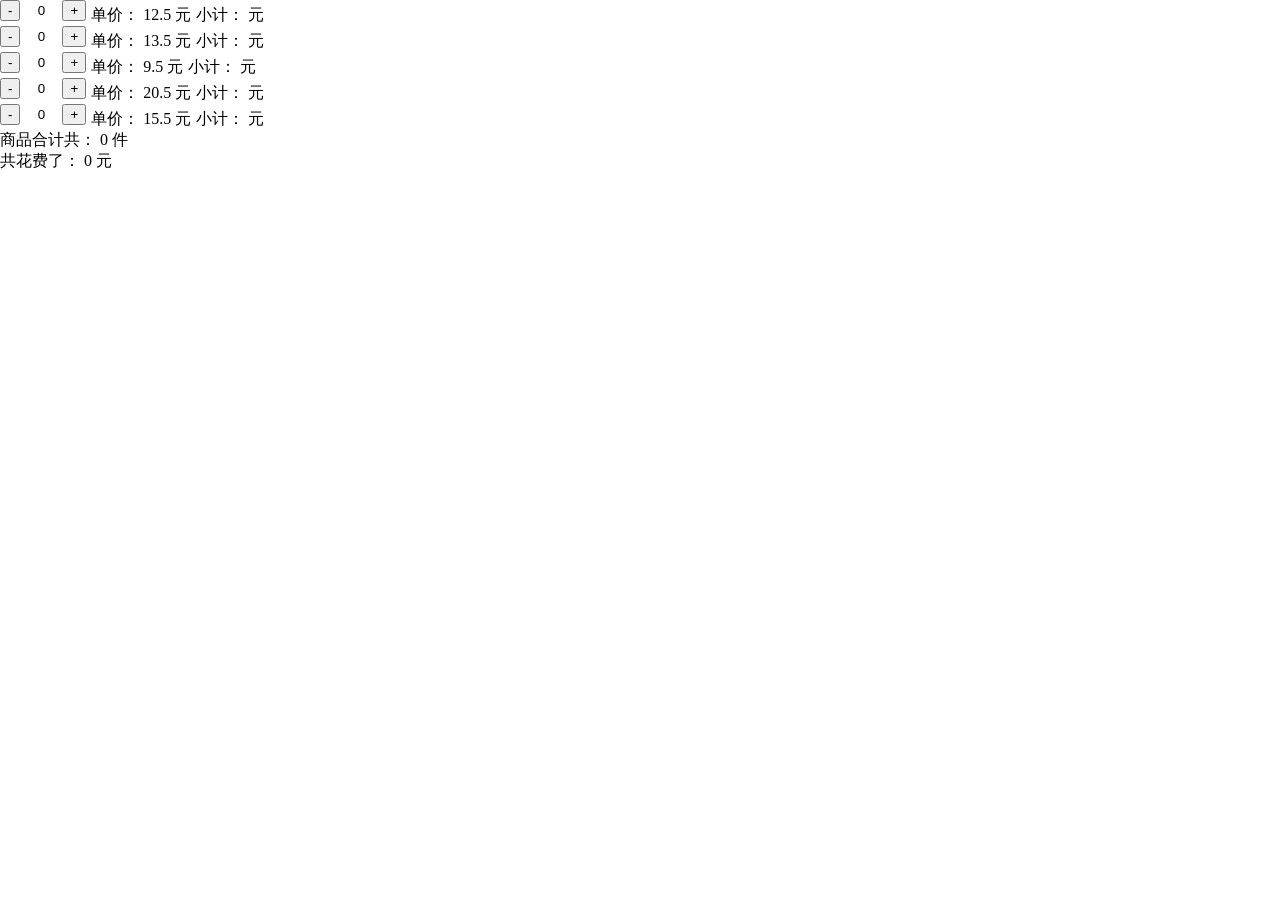
<file: 0531/index.html>
<!DOCTYPE html>
<html>
	<head>
		<meta charset="utf-8" />
		<title></title>
		<link rel="stylesheet" type="text/css" href="css/reset.css"/>
		<style type="text/css">
			#list{
				width: 350px;
				overflow: hidden;
			}
			li{
				float: left;
			}
			.choose{
				float: left;
			}
			.choose input{
				text-align: center;
				width: 30px;
				border: none;
			}
			#list p{
				float: left;
				margin-top: 5px;
				margin-left: 5px;
			}
			.total{
				width: 300px;
			}
			.total p{
				margin-top: 10px;
				margin-right: 10px;
				float: left;
			}
		</style>
	</head>
	<body>
		<ul id="list">
			<li>
				<div class="choose">
					<button>-</button>
					<input type="" name="" id="" value="" />
					<button>+</button>
				</div>
				<p>
					单价：
					<span>12.5</span>
					<em>元</em>
				</p>
				<p>
					小计：
					<span></span>
					<em>元</em>
				</p>
			</li>
			<li>
				<div class="choose">
					<button>-</button>
					<input type="" name="" id="" value="" />
					<button>+</button>
				</div>
				<p>
					单价：
					<span>13.5</span>
					<em>元</em>
				</p>
				<p>
					小计：
					<span></span>
					<em>元</em>
				</p>
			</li>
			<li>
				<div class="choose">
					<button>-</button>
					<input type="" name="" id="" value="" />
					<button>+</button>
				</div>
				<p>
					单价：
					<span>9.5</span>
					<em>元</em>
				</p>
				<p>
					小计：
					<span></span>
					<em>元</em>
				</p>
			</li>
			<li>
				<div class="choose">
					<button>-</button>
					<input type="" name="" id="" value="" />
					<button>+</button>
				</div>
				<p>
					单价：
					<span>20.5</span>
					<em>元</em>
				</p>
				<p>
					小计：
					<span></span>
					<em>元</em>
				</p>
			</li>
			<li>
				<div class="choose">
					<button>-</button>
					<input type="" name="" id="" value="" />
					<button>+</button>
				</div>
				<p>
					单价：
					<span>15.5</span>
					<em>元</em>
				</p>
				<p>
					小计：
					<span></span>
					<em>元</em>
				</p>
			</li>
		</ul>
		<div id="total">
			<p>
				商品合计共：
				<span>0</span>
				<em>件</em>
			</p>
			<p>
				共花费了：
				<span>0</span>
				<em>元</em>
			</p>
		</div>
	</body>
	<script type="text/javascript">
		var oList=document.getElementById('list');
		var aLi=oList.getElementsByTagName('li');
		var oTotal=document.getElementById('total');
		var aSpan2=oTotal.getElementsByTagName('span')[0];
		var aSpan3=oTotal.getElementsByTagName('span')[1];
		var num1=0;
		var money=0;
			for(var i=0;i<aLi.length;i++){
				change(aLi[i]);
			}
		function change(obj){
			var oChoose=obj.getElementsByClassName('choose');
			var oMinu=obj.getElementsByTagName('button')[0];
			var oPuls=obj.getElementsByTagName('button')[1];
			var oInput=obj.getElementsByTagName('input')[0];
			var aSpan=obj.getElementsByTagName('span')[0];
			var aSpan1=obj.getElementsByTagName('span')[1];
			var num=0;
			oInput.value=num;
			oMinu.onclick=function(){
				num--;
				num1--;
				oInput.value=num;
				aSpan1.innerHTML=parseFloat(aSpan.innerHTML)*num;
				aSpan2.innerHTML=num1;
				money=parseFloat(money)-parseFloat(aSpan.innerHTML);
				aSpan3.innerHTML=parseFloat(money);
			}
			oPuls.onclick=function(){
				num++;
				num1++;
				oInput.value=num;
				aSpan1.innerHTML=parseFloat(aSpan.innerHTML)*num;
				aSpan2.innerHTML=num1;
				money=parseFloat(money)+parseFloat(aSpan.innerHTML);
				aSpan3.innerHTML=parseFloat(money);
			}
		}
	</script>
</html>
</file>
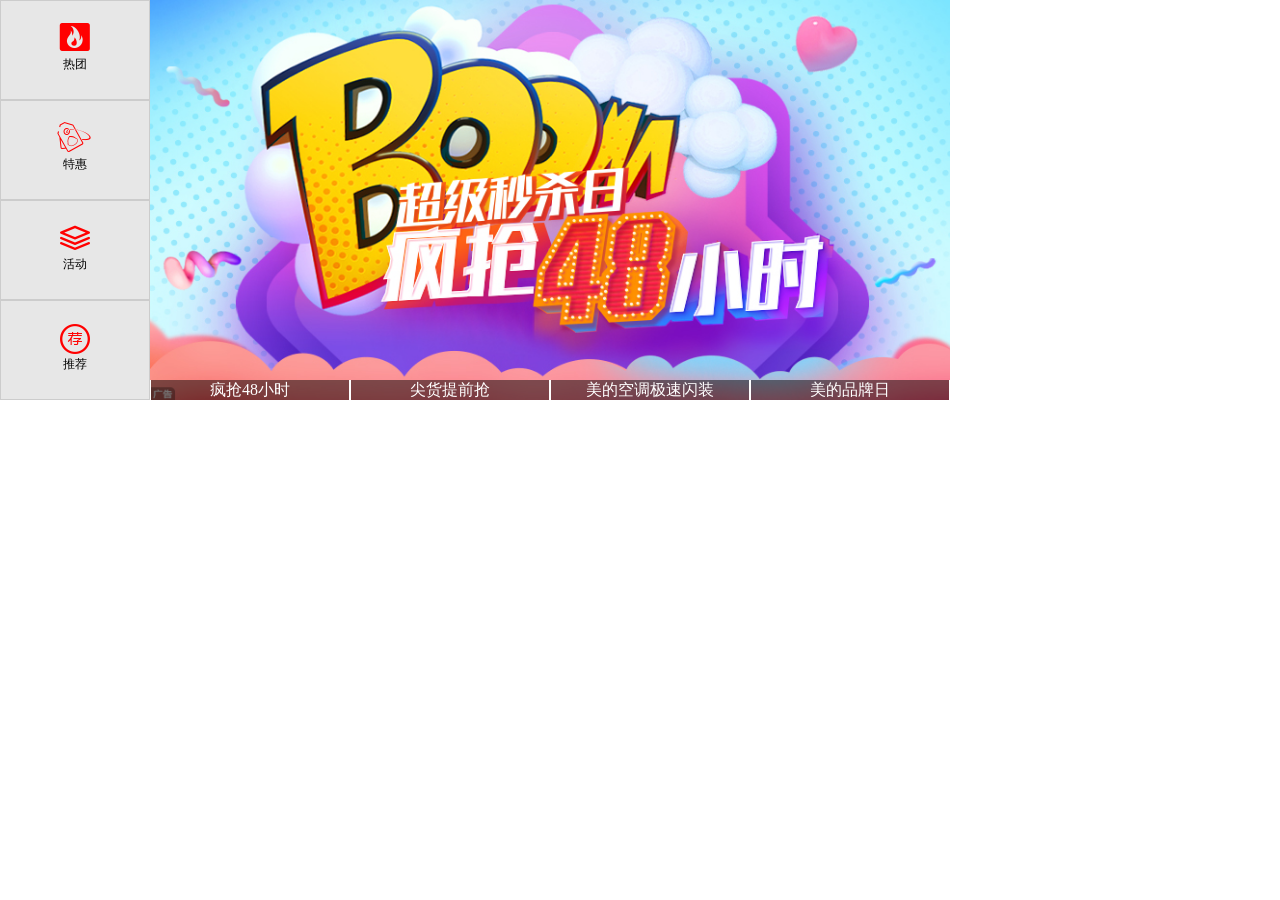
<file: 0601/index.html>
<!DOCTYPE html>
<html>

	<head>
		<meta charset="utf-8" />
		<title></title>
		<link rel="stylesheet" type="text/css" href="css/reset.css" />
		<link rel="stylesheet" type="text/css" href="css/fonts.css" />
		<style type="text/css">
			.cont {
				width: 960px;
				overflow: hidden;
			}
			
			.cont #list {
				height: 400px;
				width: 150px;
				float: left;
				/*border: 1px solid red;*/
				background: #E7E7E7;
			}
			
			#list li {
				border: 1px solid #cccccc;
				padding: 20px;
				text-align: center;
				height: 58px;
				font-size: 12px;
			}
			
			#list li:hover {
				background: #FFFFFF;
			}
			
			#list i {
				font-size: 30px;
				color: #FF0000;
			}
			
			.cont .right {
				height: 400px;
				width: 800px;
				float: left;
				position: relative;
			}
			#pic {
				width: 800px;
				height: 400px;
			}
			#list1{
				position: absolute;
				bottom: -10px;
				height: 30px;
			}
			#list1 li{
				color: #FFFFFF;
				text-align: center;
				width: 198px;
				height: 30px;
				background: rgba(0,0,0,0.5);
				float: left;
				border-left:1px solid #FFFFFF ;
				border-right:1px solid #FFFFFF ;
			}
		</style>
	</head>

	<body>
		<div class="cont">
			<ul id="list">
				<li>
					<i class="iconfont">&#xe730;</i>
					<p>热团</p>
				</li>
				<li>
					<i class="iconfont">&#xe63b;</i>
					<p>特惠</p>
				</li>
				<li>
					<i class="iconfont">&#xe602;</i>
					<p>活动</p>
				</li>
				<li>
					<i class="iconfont">&#xe644;</i>
					<p>推荐</p>
				</li>
			</ul>
			<div class="right">
				<img id="pic" src="img/a.jpg" />
				<ul id="list1">
					<li>
							疯抢48小时
					</li>
					<li>
							尖货提前抢
					</li>
					<li>
							美的空调极速闪装
					</li>
					<li>
							美的品牌日
					</li>
				</ul>
			</div>
		</div>
	</body>
	<script type="text/javascript">
		var oList = document.getElementById('list');
		var oList1 = document.getElementById('list1');
		var oPic = document.getElementById('pic');
		var aLi = oList.getElementsByTagName('li');
		var aLi1 = oList1.getElementsByTagName('li');
		var num = 0;
		var arr2 = [
			['img/a.jpg', 'img/a1.jpg', 'img/a2.jpg', 'img/a3.jpg'],
			['img/a4.jpg', 'img/a5.jpg', 'img/a7.jpg'],
			['img/a7.jpg', 'img/a8.jpg', 'img/a9.jpg', 'img/a10.jpg', 'img/a11.jpg'],
			['img/a1.jpg', 'img/a2.jpg', 'img/a3.jpg']
		]
		var arr1=[
			['疯抢48小时', '尖货提前抢', '美的空调极速闪装', '美的品牌日'],
			['疯抢48小时', '尖货提前抢', '美的空调极速闪装'],
			['疯抢48小时', '尖货提前抢', '美的空调极速闪装','疯抢48小时', '尖货提前抢'],
			['疯抢48小时', '尖货提前抢', '美的空调极速闪装']
		]
		for(var i = 0; i < arr2.length; i++) {
			aLi[i].num = i;
			aLi[i].onmouseover = function() {
				num = this.num;
				var str = '';
				for(var j = 0; j < arr2[num].length; j++) {
					str += '<li>'+ arr1[num][j] +'</li>';
				}
				oList1.innerHTML= str;
				for(var k=0;k<arr2[num].length;k++){
					aLi1[k].style.width=(parseInt(800/arr2[num].length)-2)+'px';
				}
				oPic.src = arr2[this.num][0];
				for(var j = 0; j < arr2[this.num].length; j++) {
					aLi1[j].num = j;
					aLi1[j].onmouseover = function() {
						oPic.src = arr2[num][this.num];
					}
				}
			}
		}
	</script>

</html>
</file>
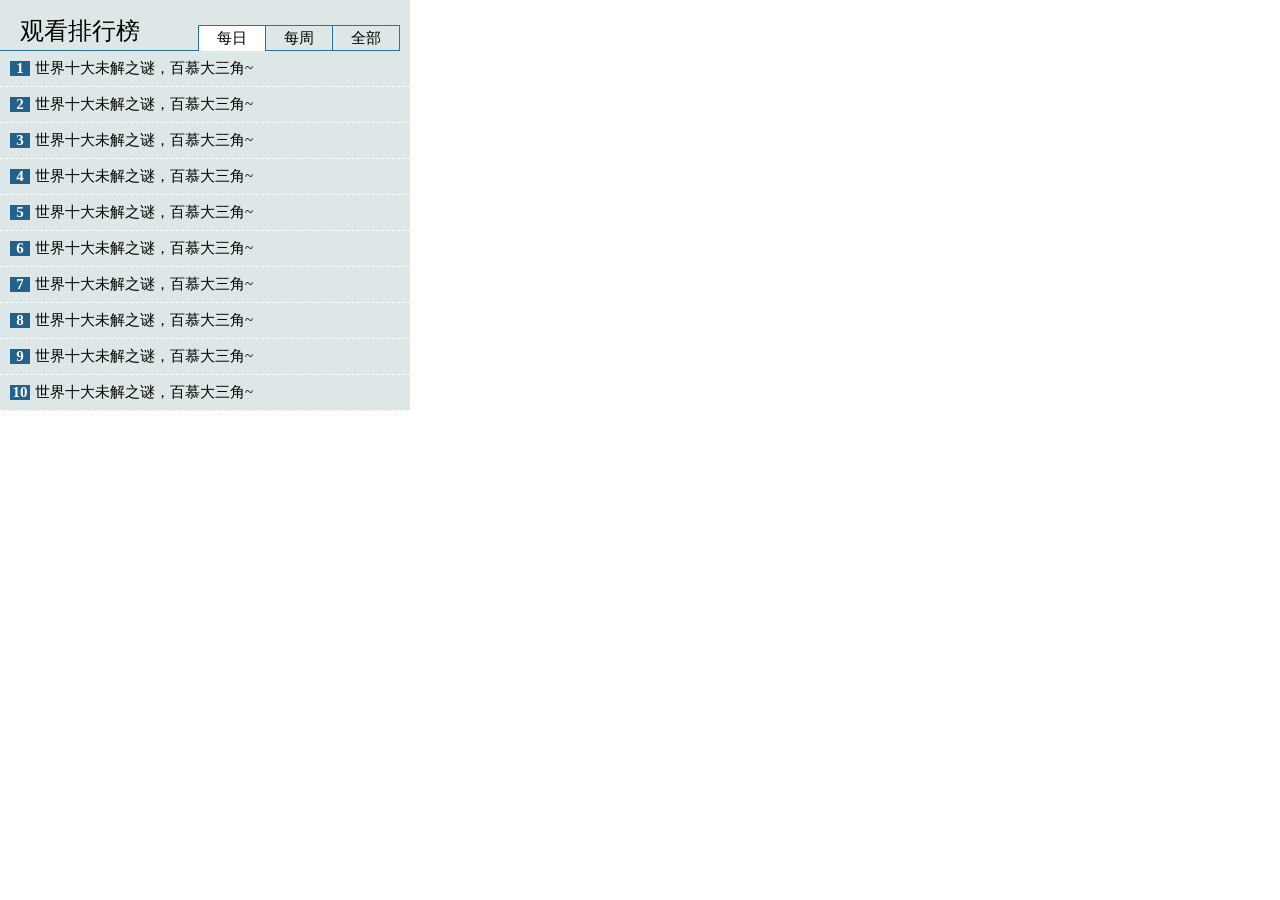
<file: 0602/index.html>
<!DOCTYPE html>
<html>

	<head>
		<meta charset="utf-8" />
		<title></title>
		<link rel="stylesheet" type="text/css" href="css/reset.css" />
		<style type="text/css">
			.cont {
				/*border: 1px solid red;*/
				background: #DEE7E7;
				width: 410px;
				overflow: hidden;
			}
			
			.nav {
				height: 50px;
				width: 400px;
				border-bottom: 1px solid #29739C;
			}
			
			.nav strong {
				float: left;
				font-size: 24px;
				margin-top: 15px;
				margin-left: 20px;
			}
			
			.list {
				height: 25px;
				width: 201px;
				margin-top: 25px;
				float: right;
				border: 1px solid #29739C;
				border-right: none;
				border-bottom: none;
			}
			
			.list li {
				font-size: 15px;
				line-height: 25px;
				float: left;
				padding: 0 18px;
				border-right: 1px solid #29739C;
			}
			
			.list li.active {
				background: #FFFFFF;
			}
			
			.cont1 {
				width: 390px;
				margin: auto;
			}
			
			.list1 {
				width: 100%;
			}
			
			.list1 li {
				width: 100%;
				border-bottom: 1px dashed #FFFFFF;
				line-height: 25px;
				font-size: 15px;
				overflow: hidden;
				padding: 5px;
			}
			
			.list1 li span {
				margin: 5px;
				width: 20px;
				height: 15px;
				text-align: center;
				line-height: 15px;
				background: #21638C;
				color: white;
				font-weight: bold;
				display: inline-block;
				float: left;
			}
			
			.list1 li img {
				width: 100px;
				height: 80px;
				float: left;
				margin-right: 5px;
				display: none;
			}
			
			.list1 li a {
				color: white;
				text-align: center;
				line-height: 20px;
				font-size: 15px;
				background: #29739C;
				padding: 4px 8px;
				border-radius: 4px;
				float: right;
				margin-right: 5px;
				display: none;
			}
			
			.list1 li.active img,
			.list1 li.active a {
				display: inline-block;
			}
			
			.list1 li:hover {
				background: #FFFFFF;
			}
		</style>
	</head>

	<body>
		<div class="cont">
			<div class="nav">
				<strong>观看排行榜</strong>
				<ul class="list">
					<li class="active">每日</li>
					<li>每周</li>
					<li>全部</li>
				</ul>
			</div>
			<ul class="list1">
				<!--<li>
					<span>1</span>
					<img src="img/fu5.jpg"/>
					<p>世界十大未解之谜，百慕大三角~</p>
					<a>播放</a>
				</li>-->
			</ul>
		</div>
	</body>
	<script type="text/javascript">
		var oList = document.getElementsByClassName('list')[0];
		var aLi = oList.getElementsByTagName('li');
		var oList1 = document.getElementsByClassName('list1')[0];
		var aLi1 = oList1.getElementsByTagName('li');

		var arr = [
			[{
					'imgSrc': 'img/fu5.jpg',
					'Text': '世界十大未解之谜，百慕大三角~',
					'myHerf': 'http://www.qq.com'
				},
				{
					'imgSrc': 'img/fu5.jpg',
					'Text': '世界十大未解之谜，百慕大三角~',
					'myHerf': 'http://www.qq.com'
				},
				{
					'imgSrc': 'img/fu5.jpg',
					'Text': '世界十大未解之谜，百慕大三角~',
					'myHerf': 'http://www.qq.com'
				},
				{
					'imgSrc': 'img/fu5.jpg',
					'Text': '世界十大未解之谜，百慕大三角~',
					'myHerf': 'http://www.qq.com'
				},
				{
					'imgSrc': 'img/fu5.jpg',
					'Text': '世界十大未解之谜，百慕大三角~',
					'myHerf': 'http://www.qq.com'
				},
				{
					'imgSrc': 'img/fu5.jpg',
					'Text': '世界十大未解之谜，百慕大三角~',
					'myHerf': 'http://www.qq.com'
				},
				{
					'imgSrc': 'img/fu5.jpg',
					'Text': '世界十大未解之谜，百慕大三角~',
					'myHerf': 'http://www.qq.com'
				},
				{
					'imgSrc': 'img/fu5.jpg',
					'Text': '世界十大未解之谜，百慕大三角~',
					'myHerf': 'http://www.qq.com'
				},
				{
					'imgSrc': 'img/fu5.jpg',
					'Text': '世界十大未解之谜，百慕大三角~',
					'myHerf': 'http://www.qq.com'
				},
				{
					'imgSrc': 'img/fu5.jpg',
					'Text': '世界十大未解之谜，百慕大三角~',
					'myHerf': 'http://www.qq.com'
				}
			],
			[{
					'imgSrc': 'img/fu5.jpg',
					'Text': '[无敌啦]世界十大未解之谜，百慕大三角~',
					'myHerf': 'http://www.qq.com'
				},
				{
					'imgSrc': 'img/fu5.jpg',
					'Text': '世界十大未解之谜，百慕大三角~',
					'myHerf': 'http://www.qq.com'
				},
				{
					'imgSrc': 'img/fu5.jpg',
					'Text': '世界十大未解之谜，百慕大三角~',
					'myHerf': 'http://www.qq.com'
				},
				{
					'imgSrc': 'img/fu5.jpg',
					'Text': '世界十大未解之谜，百慕大三角~',
					'myHerf': 'http://www.qq.com'
				},
				{
					'imgSrc': 'img/fu5.jpg',
					'Text': '世界十大未解之谜，百慕大三角~',
					'myHerf': 'http://www.qq.com'
				},
				{
					'imgSrc': 'img/fu5.jpg',
					'Text': '世界十大未解之谜，百慕大三角~',
					'myHerf': 'http://www.qq.com'
				},
				{
					'imgSrc': 'img/fu5.jpg',
					'Text': '世界十大未解之谜，百慕大三角~',
					'myHerf': 'http://www.qq.com'
				},
				{
					'imgSrc': 'img/fu5.jpg',
					'Text': '世界十大未解之谜，百慕大三角~',
					'myHerf': 'http://www.qq.com'
				},
				{
					'imgSrc': 'img/fu5.jpg',
					'Text': '世界十大未解之谜，百慕大三角~',
					'myHerf': 'http://www.qq.com'
				},
				{
					'imgSrc': 'img/fu5.jpg',
					'Text': '世界十大未解之谜，百慕大三角~',
					'myHerf': 'http://www.qq.com'
				}
			],
			[{
					'imgSrc': 'img/fu5.jpg',
					'Text': '【还有谁】世界十大未解之谜，百慕大三角~',
					'myHerf': 'http://www.qq.com'
				},
				{
					'imgSrc': 'img/fu5.jpg',
					'Text': '世界十大未解之谜，百慕大三角~',
					'myHerf': 'http://www.qq.com'
				},
				{
					'imgSrc': 'img/fu5.jpg',
					'Text': '世界十大未解之谜，百慕大三角~',
					'myHerf': 'http://www.qq.com'
				},
				{
					'imgSrc': 'img/fu5.jpg',
					'Text': '世界十大未解之谜，百慕大三角~',
					'myHerf': 'http://www.qq.com'
				},
				{
					'imgSrc': 'img/fu5.jpg',
					'Text': '世界十大未解之谜，百慕大三角~',
					'myHerf': 'http://www.qq.com'
				},
				{
					'imgSrc': 'img/fu5.jpg',
					'Text': '世界十大未解之谜，百慕大三角~',
					'myHerf': 'http://www.qq.com'
				},
				{
					'imgSrc': 'img/fu5.jpg',
					'Text': '世界十大未解之谜，百慕大三角~',
					'myHerf': 'http://www.qq.com'
				},
				{
					'imgSrc': 'img/fu5.jpg',
					'Text': '世界十大未解之谜，百慕大三角~',
					'myHerf': 'http://www.qq.com'
				},
				{
					'imgSrc': 'img/fu5.jpg',
					'Text': '世界十大未解之谜，百慕大三角~',
					'myHerf': 'http://www.qq.com'
				},
				{
					'imgSrc': 'img/fu5.jpg',
					'Text': '世界十大未解之谜，百慕大三角~',
					'myHerf': 'http://www.qq.com'
				}
			]
		]
//主菜单
		for(var i = 0; i < arr.length; i++) {
			aLi[i].index = i;
			aLi[i].onclick = function() {
				for(i = 0; i < arr.length; i++) {
					aLi[i].className = '';
				};
				this.className = 'active';
				creat(this.index);
			}
		}
//内容
		function creat(n){
			var str = '';
				for(var i = 0; i < arr[n].length; i++) {
					str += '<li>' +
						'<span>' + (i + 1) + '</span>' +
						'<img src=" ' + arr[n][i].imgSrc + ' "/>' +
						'<p>' + arr[n][i].Text + '</p>' +
						'<a href="' + arr[n][i].myHref + '">播放</a>' +
						'</li>'
				};
				oList1.innerHTML = str;
				wbList();
		}
//为了开始时，显示内容；
		creat(0);
		function wbList(){
			for(var i = 0; i < aLi1.length; i++) {
					aLi1[i].onmouseover = function() {
						for(i = 0; i < aLi1.length; i++) {
							aLi1[i].className = '';
						};
						this.className = 'active';
					}
				}
		}
	</script>

</html>
</file>
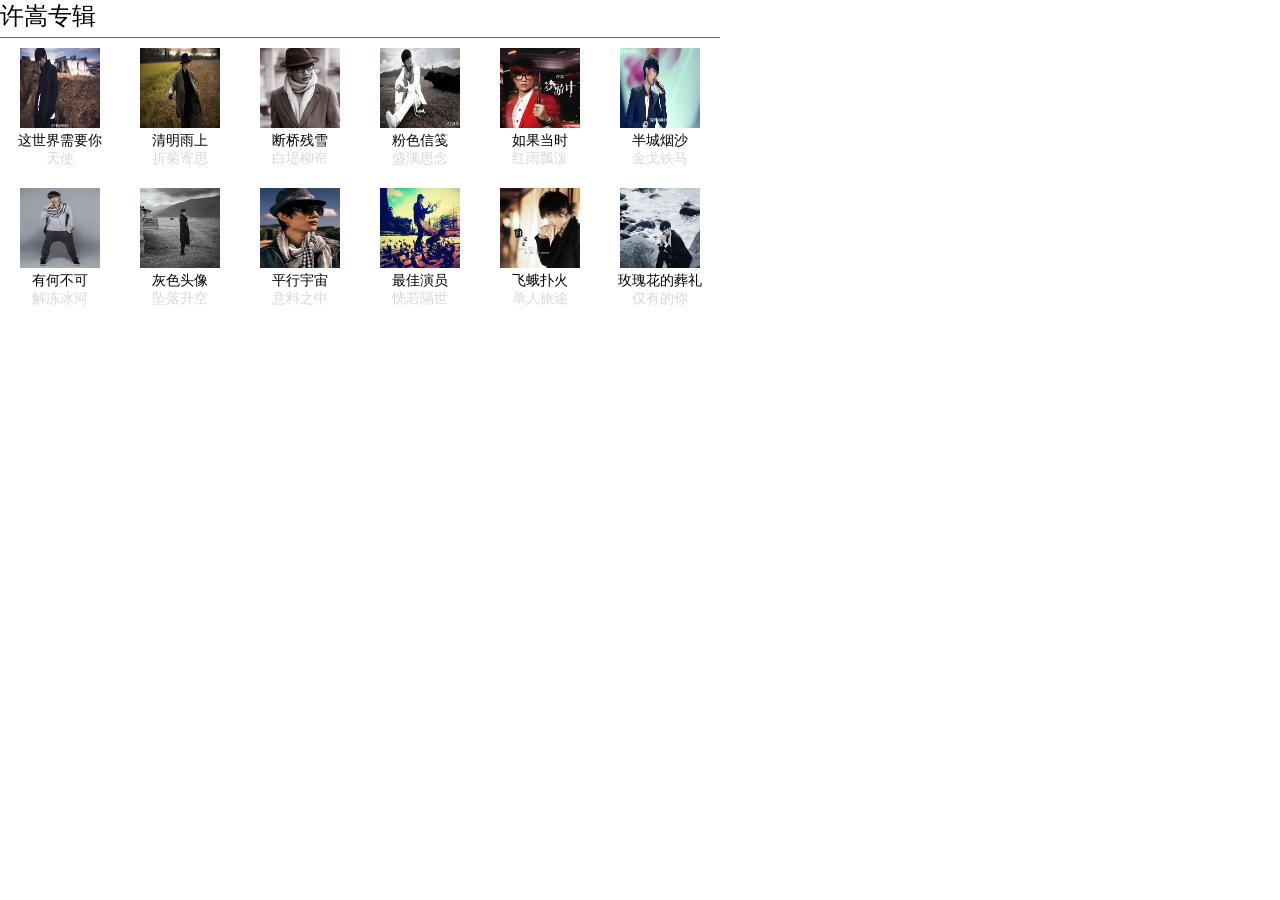
<file: 0605/index.html>
<!DOCTYPE html>
<html>
	<head>
		<meta charset="utf-8" />
		<title></title>
		<link rel="stylesheet" type="text/css" href="css/reset.css"/>
		<style type="text/css">
			h3{
				font-size: 24px;
				margin-bottom: 5px;
			}
			.cont1{
				width: 720px;
				border-top: 1px solid fuchsia;
				position: relative;
			}
			.cont1 li{
				float: left;
				width: 100px;
				padding: 10px;
				text-align: center;
				font-size: 14px;
			}
			.cont1 img{
				height: 80px;
				width: 80px;
			}
			.cont1 h4{
				color: #D8D8D8;
			}
			.cont1 .box{
				width: 70px;
				height: 30px;
				line-height: 30px;
				position: absolute;
				top: -25px;
				left: 20px;
				display: none;
			}
			.box p{
				float: left;
				background: black;
				color: #ffffff;
			}
			.box span{
				background: violet;
				padding: 6px 3px;
			}
			.box em{
				display: inline-block;
				height: 10px;
				width: 10px;
				background: black;
				position: absolute;
				bottom: -3px;
				left: 10px;
				-webkit-transform: rotate(45deg);
				transform: rotate(45deg);
			}
		</style>
	</head>
	<body>
		<div class="cont">
			<h3>许嵩专辑</h3>
			<div class="cont1">
				<ul class="list">
					<!--<li>
						<img src="img/w.jpg" />
						<p>美女小姐姐</p>
						<h4>温柔大方</h4>
					</li>-->
				</ul>
				<div class="box">
						<em></em>
						<p>播放</p>
						<span>下载</span>
				</div>
			</div>
		</div>
	</body>
	
	<script type="text/javascript">
		var oList=document.getElementsByClassName('list')[0];
		var aLi=document.getElementsByTagName('li');
		var oBox=document.getElementsByClassName('box')[0];

		arr=[
				{
				'imgSrc':'img/u=1312604131,4253694810&fm=26&gp=0.jpg',
				'Text':'这世界需要你',
				'Text1':'天使'
				},
				{
				'imgSrc':'img/u=1541088821,2541131829&fm=26&gp=0.jpg',
				'Text':'清明雨上',
				'Text1':'折菊寄思'
				},	
				{
				'imgSrc':'img/u=1641293455,856207830&fm=26&gp=0.jpg',
				'Text':'断桥残雪',
				'Text1':'白堤柳帘'
				},	
				{
				'imgSrc':'img/u=2314045001,2489753331&fm=26&gp=0.jpg',
				'Text':'粉色信笺',
				'Text1':'盛满思念'
				},	
				{
				'imgSrc':'img/u=2524894435,1999057594&fm=26&gp=0.jpg',
				'Text':'如果当时',
				'Text1':'红雨瓢泼'
				},	
				{
				'imgSrc':'img/u=2927538487,1821398344&fm=26&gp=0.jpg',
				'Text':'半城烟沙',
				'Text1':'金戈铁马'
				},	
				{
				'imgSrc':'img/u=3085129463,1093140782&fm=26&gp=0.jpg',
				'Text':'有何不可',
				'Text1':'解冻冰河'
				},	
				{
				'imgSrc':'img/u=3782560096,1826699667&fm=26&gp=0.jpg',
				'Text':'灰色头像',
				'Text1':'坠落升空'
				},	
				{
				'imgSrc':'img/u=4156129045,2318345219&fm=26&gp=0.jpg',
				'Text':'平行宇宙',
				'Text1':'意料之中'
				},	
				{
				'imgSrc':'img/u=997820828,4292353689&fm=26&gp=0.jpg',
				'Text':'最佳演员',
				'Text1':'恍若隔世'
				},	
				{
				'imgSrc':'img/w.jpg',
				'Text':'飞蛾扑火',
				'Text1':'单人旅途'
				},	
				{
				'imgSrc':'img/w1.jpg',
				'Text':'玫瑰花的葬礼',
				'Text1':'仅有的你'
				}
			]
		
		var str='';
		for(var i=0;i<arr.length;i++){
			str+='<li>'+
				'<img src=" ' + arr[i].imgSrc + ' "/>'+
				'<p>' + arr[i].Text + '</p>' +
				'<h4>' + arr[i].Text1 + '</h4>' 
			+'</li>'
		};
		oList.innerHTML=str;
		
		for(var i=0;i<arr.length;i++){
			aLi[i].index=i;
			aLi[i].onmouseover=function(){
				oBox.style.display='block';
				if(this.index<6){
					oBox.style.left=(30+this.index*120)+'px';
					oBox.style.top=-25+'px';
				}else{
					oBox.style.top=120+'px';
					oBox.style.left=(30+(this.index-6)*120)+'px';
				}
				
			}
			aLi[i].onmouseout=function(){
				oBox.style.display='none';
			}
		}
		
	</script>
</html>
</file>
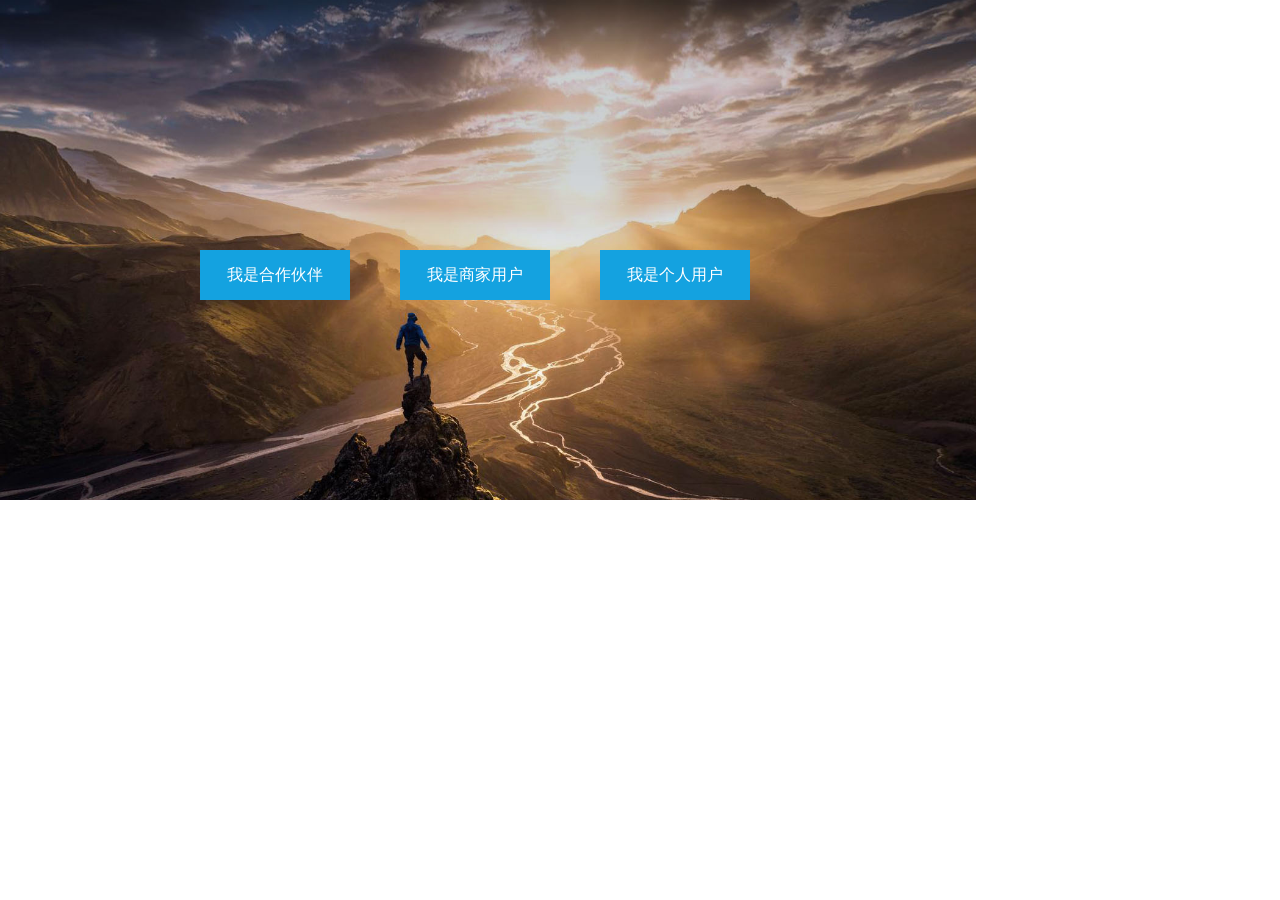
<file: 0608/index.html>
<!DOCTYPE html>
<html>
	<head>
		<meta charset="utf-8" />
		<title></title>
		<link rel="stylesheet" type="text/css" href="css/reset.css"/>
		<style type="text/css">
			.cont{
				position: relative;
				overflow: hidden;
			}
			img{
				height: 500px;
				float: left;
			}
			.atvice,.atvice1,.atvice2{
				width: 150px;
				height: 50px;
				position: absolute;
				top: 50%;
				background: #14A2E0;
				color: #ffffff;
				line-height: 50px;
				text-align: center;
			}
			.atvice{
				left: 200px;
			}
			.atvice1{
				left: 400px;
			}
			.atvice2{
				left: 600px;
			}
			#txet{
				height: 50px;
				overflow: hidden;
			}
			#txet p{
				display: none;
			}
			#txet .atvice3{
				width: 150px;
				background: #14A2E0;
				display: inline-block;
			}
		</style>
	</head>
	<body>
		<div class="cont">
			<img id="pic" src="img/a.png" />
			<div class="atvice">我是合作伙伴</div>
			<div class="atvice1">
				<div id="txet">
					<p class="atvice3">我是商家用户</p>
					<p>我是支付宝商家</p>
					<p>我是口碑商家</p>
				</div>
			</div>
			<div class="atvice2">我是个人用户</div>
		</div>
	</body>
	<script type="text/javascript" src="js/myQuery.js" ></script>
	<script type="text/javascript">
		var arr=['img/a.png','img/a1.png','img/a2.png'];
		var oAtvice=document.getElementsByClassName('atvice1')[0];
		var aP=$('txet').getElementsByTagName('p');
		var n=0;
		var timer=null;
			timer = setInterval(function(){
				$('pic').src=arr[n];
				if(n<arr.length-1){
					n++
				}else{
					n=0;
				}
		},2000)
		oAtvice.onmouseover=function(){
			for(var i=0;i<aP.length;i++){
					aP[i].className='atvice3';
				}
					aP[0].className='';
			clearInterval(oAtvice.timer);
			oAtvice.timer = setInterval(function (){
				var H = parseInt(getStyle($('txet'),'height'))+5;	
				if(H>=100){
					H=100;
					clearInterval(oAtvice.timer);
				}
				$('txet').style.height=H+'px';
				$('txet').style.marginTop=(50-H)/2+'px';
			},40)
		}
		oAtvice.onmouseout=function(){
			clearInterval(oAtvice.timer);
			oAtvice.timer = setInterval(function (){
				var H = parseInt(getStyle($('txet'),'height'))-5;	
				if(H<50){
					H=50;
					clearInterval(oAtvice.timer);
					aP[0].className='atvice3';
				}
				$('txet').style.height=H+'px';
				$('txet').style.marginTop=(50-H)/2+'px';
			},40)
		}
		
	</script>
</html>
</file>
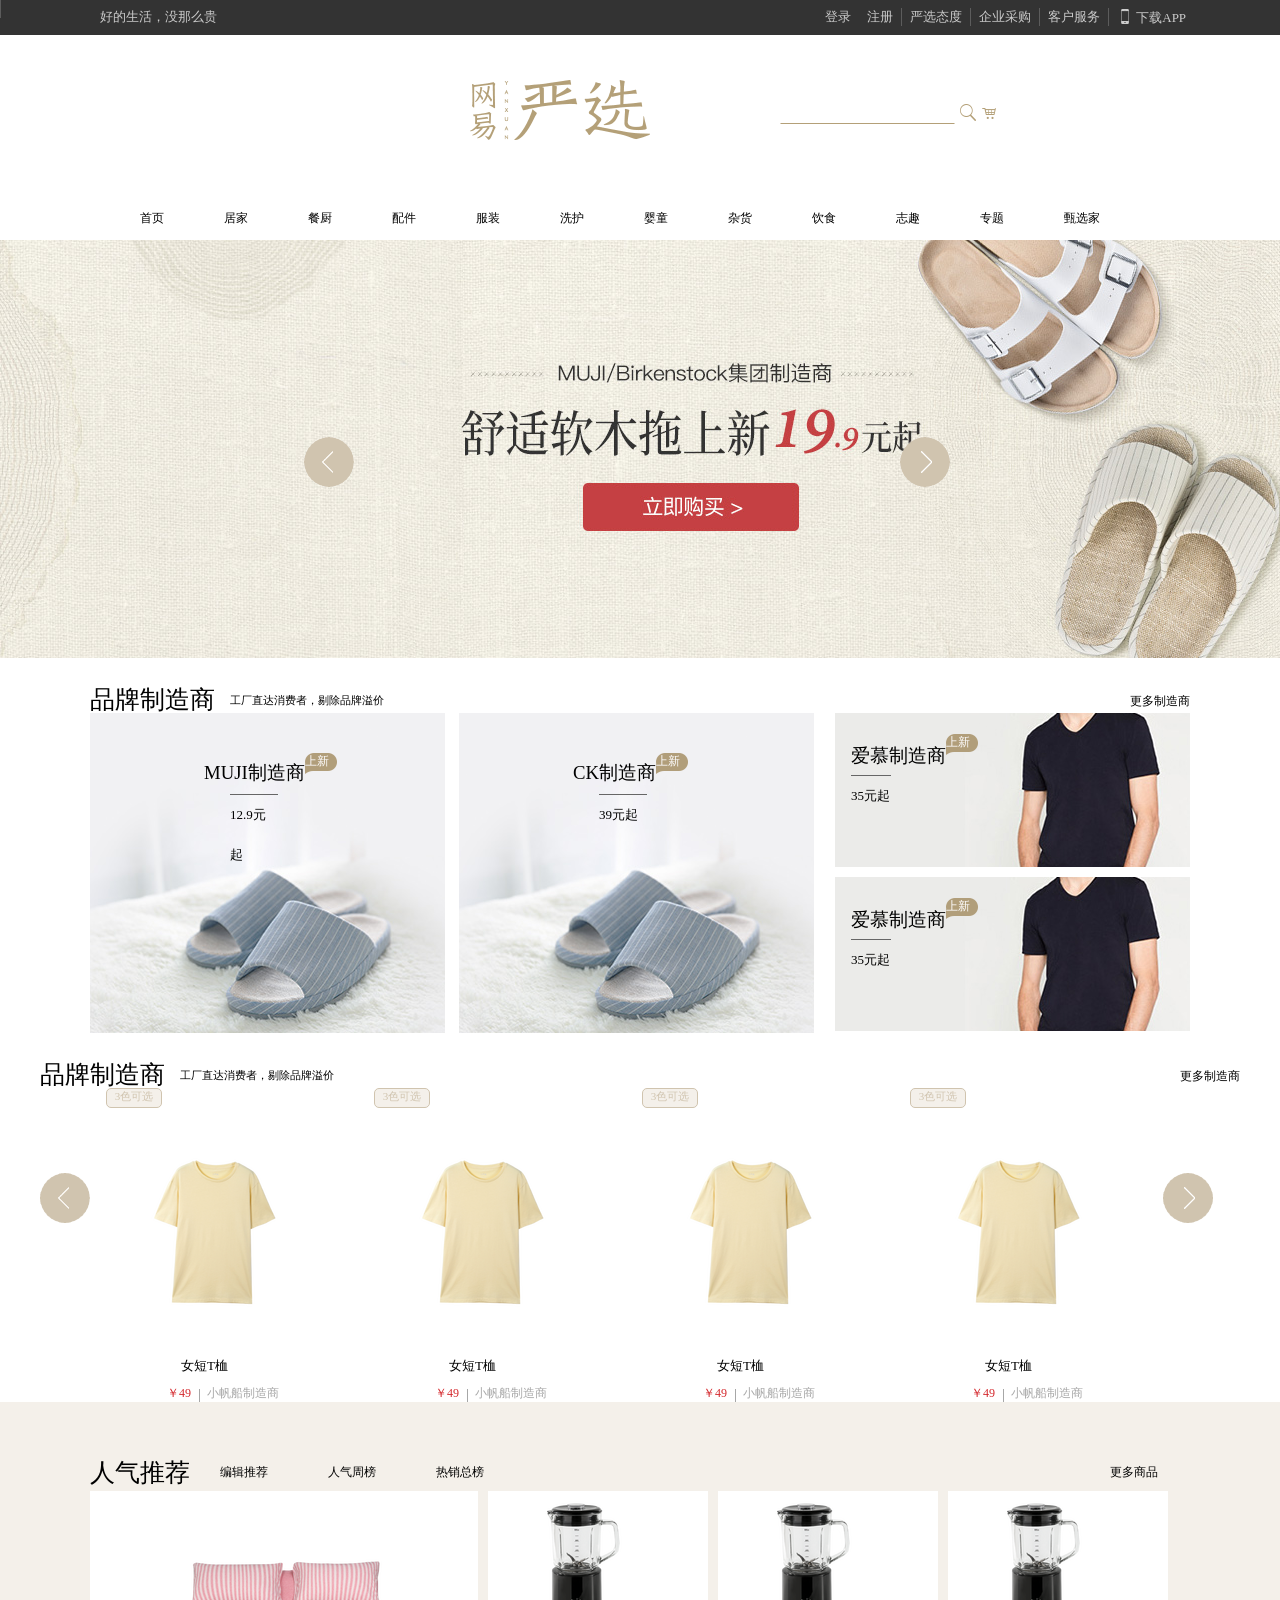
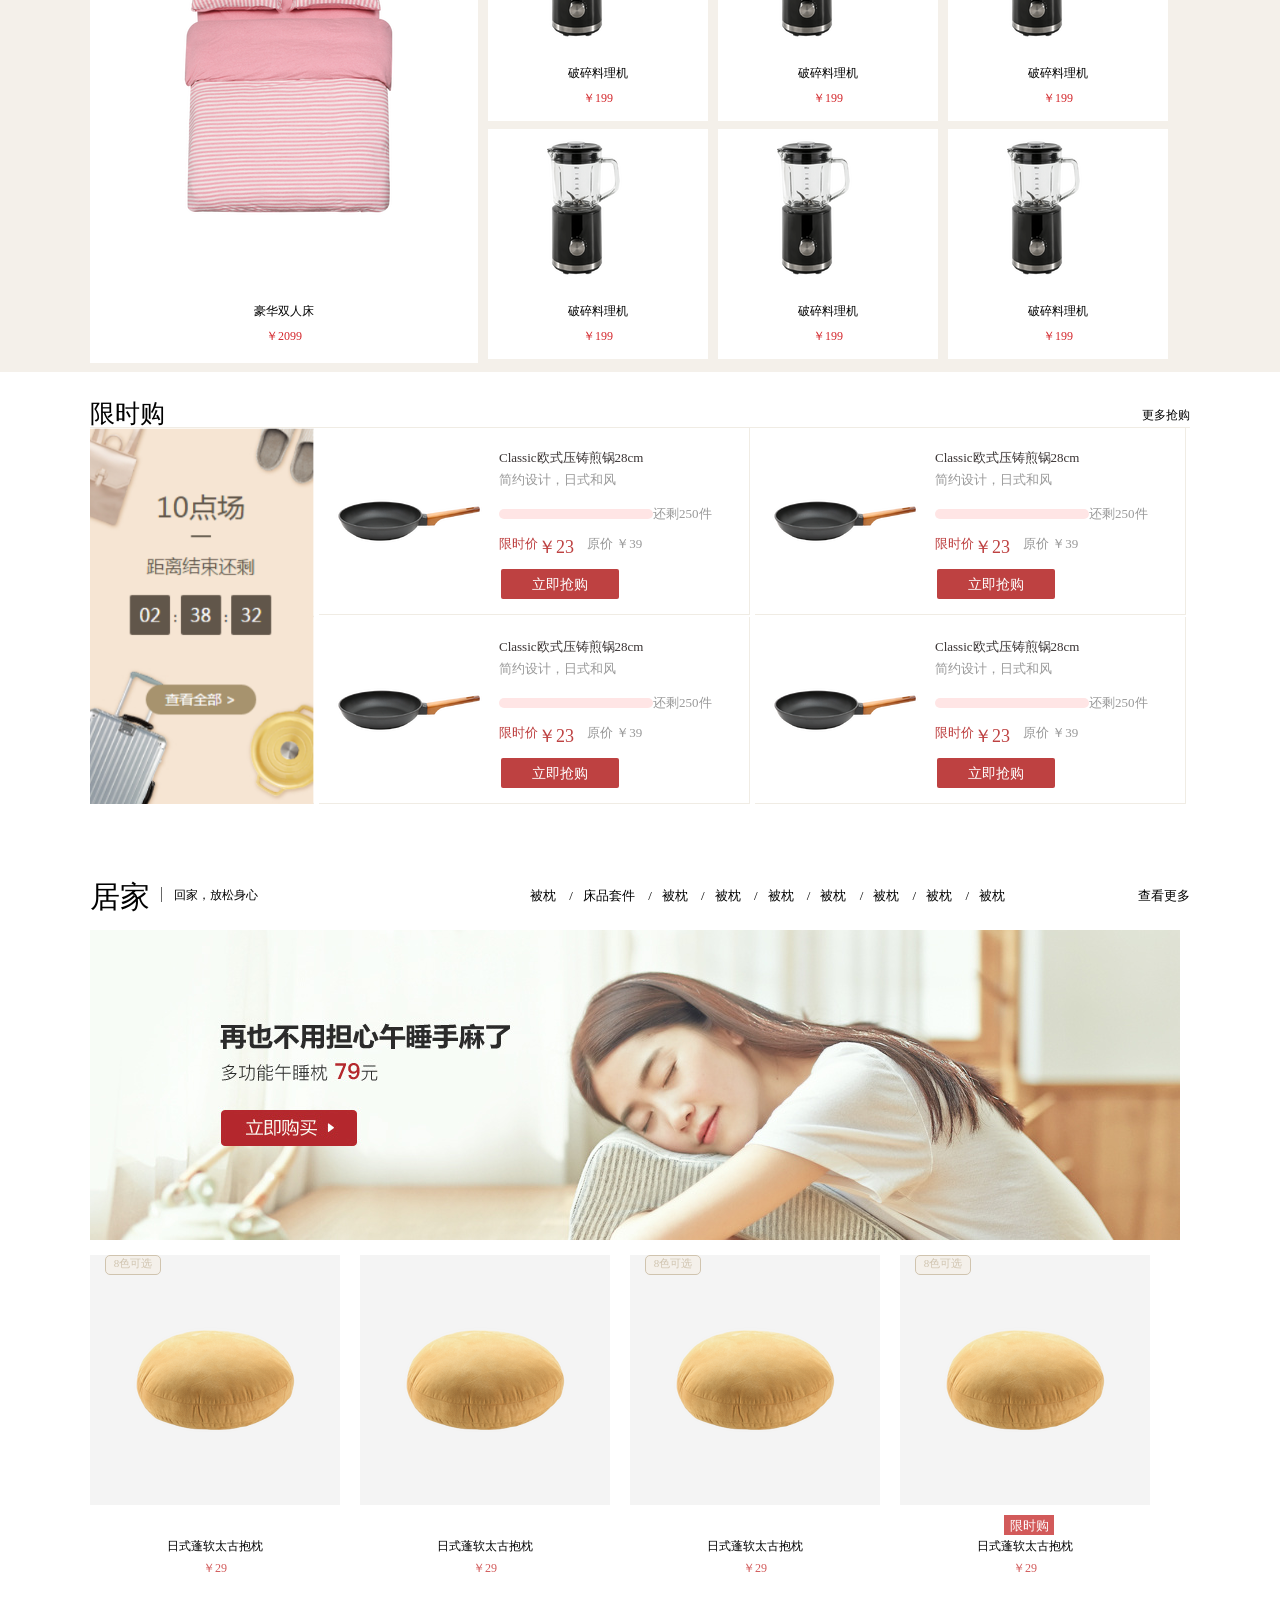
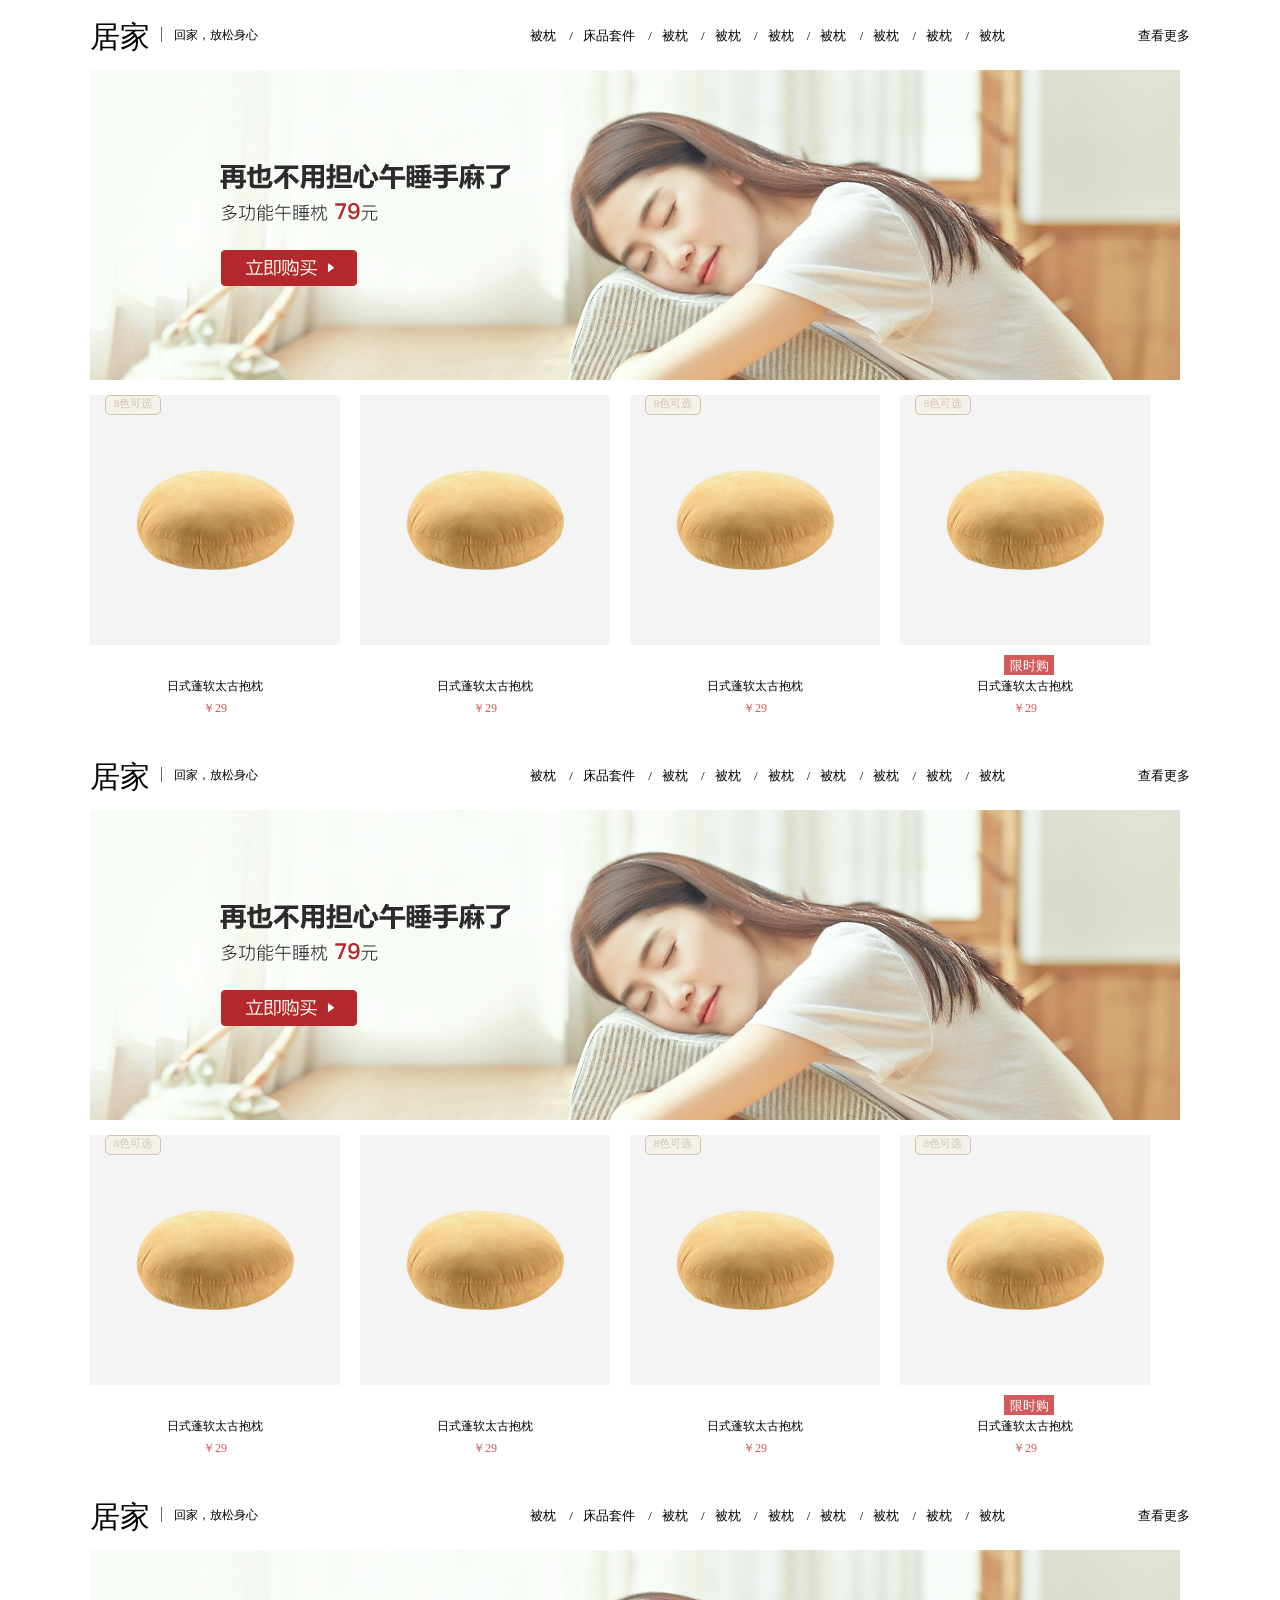
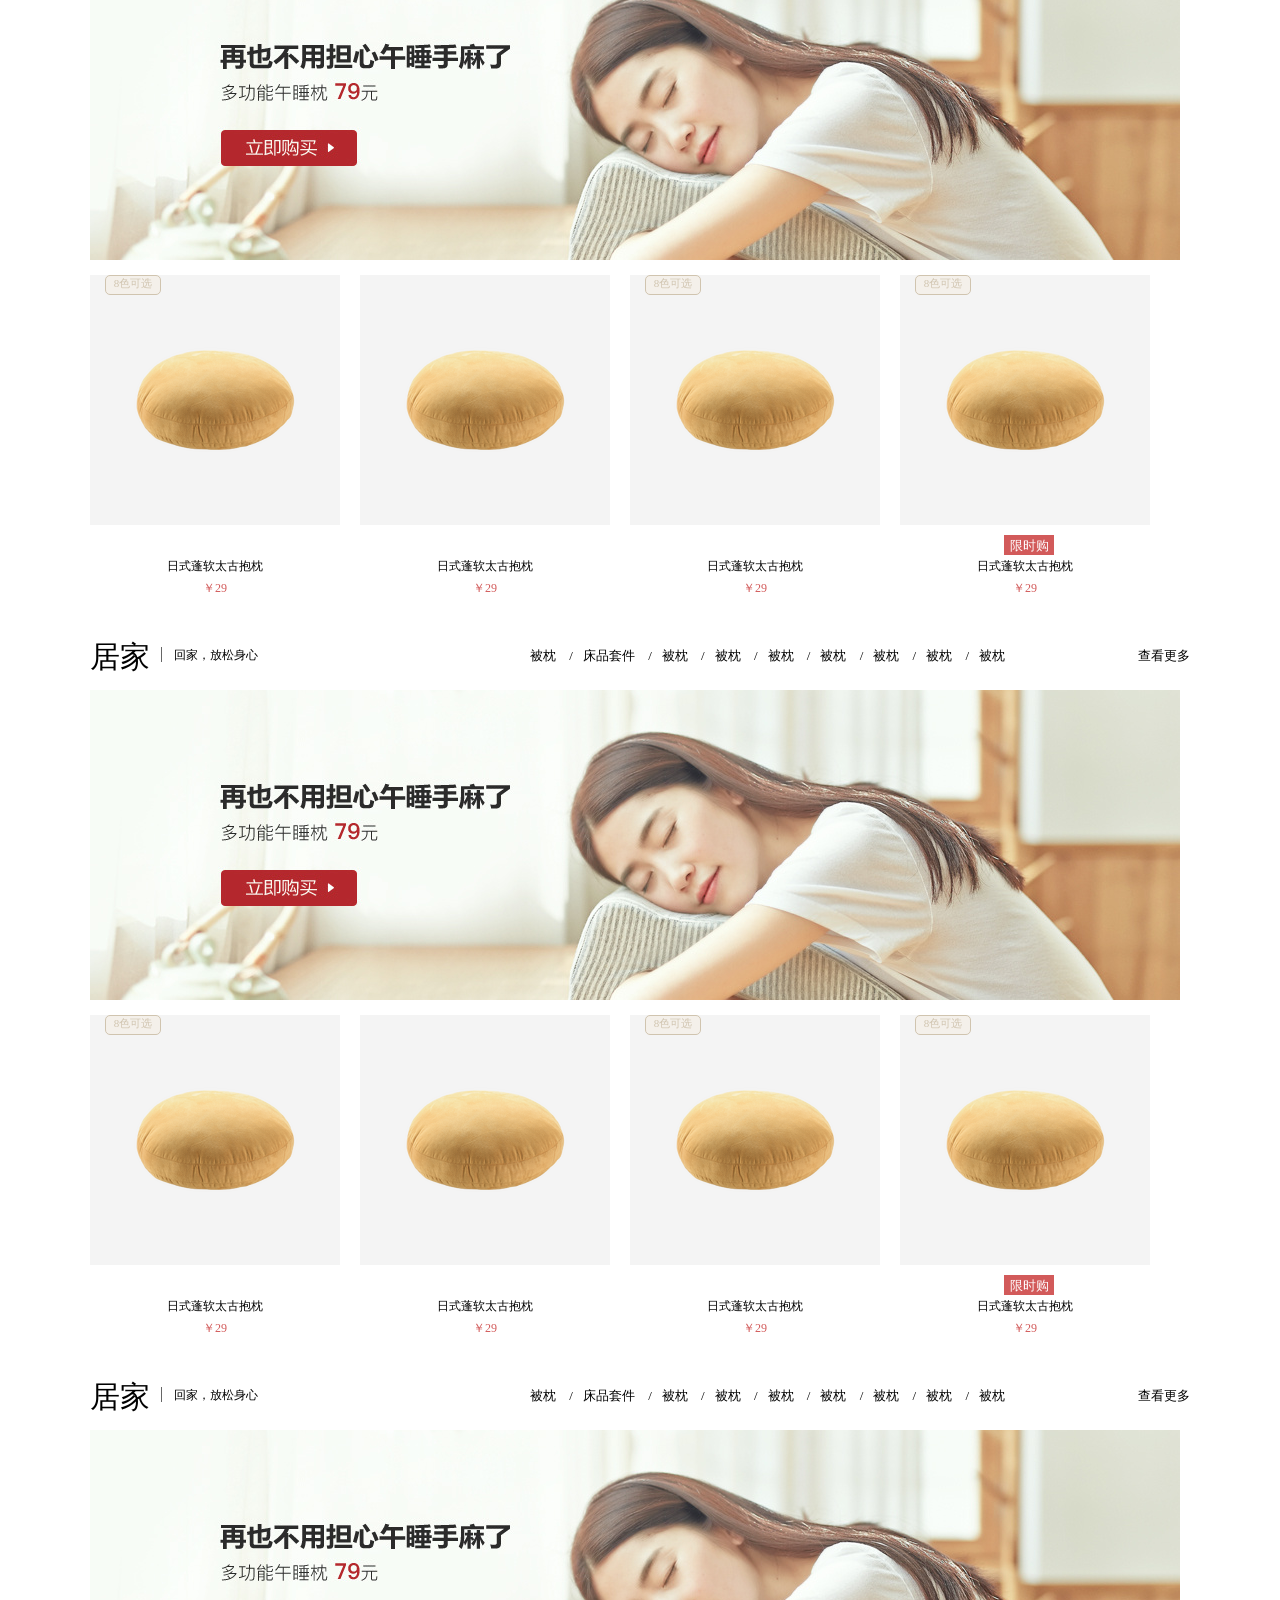
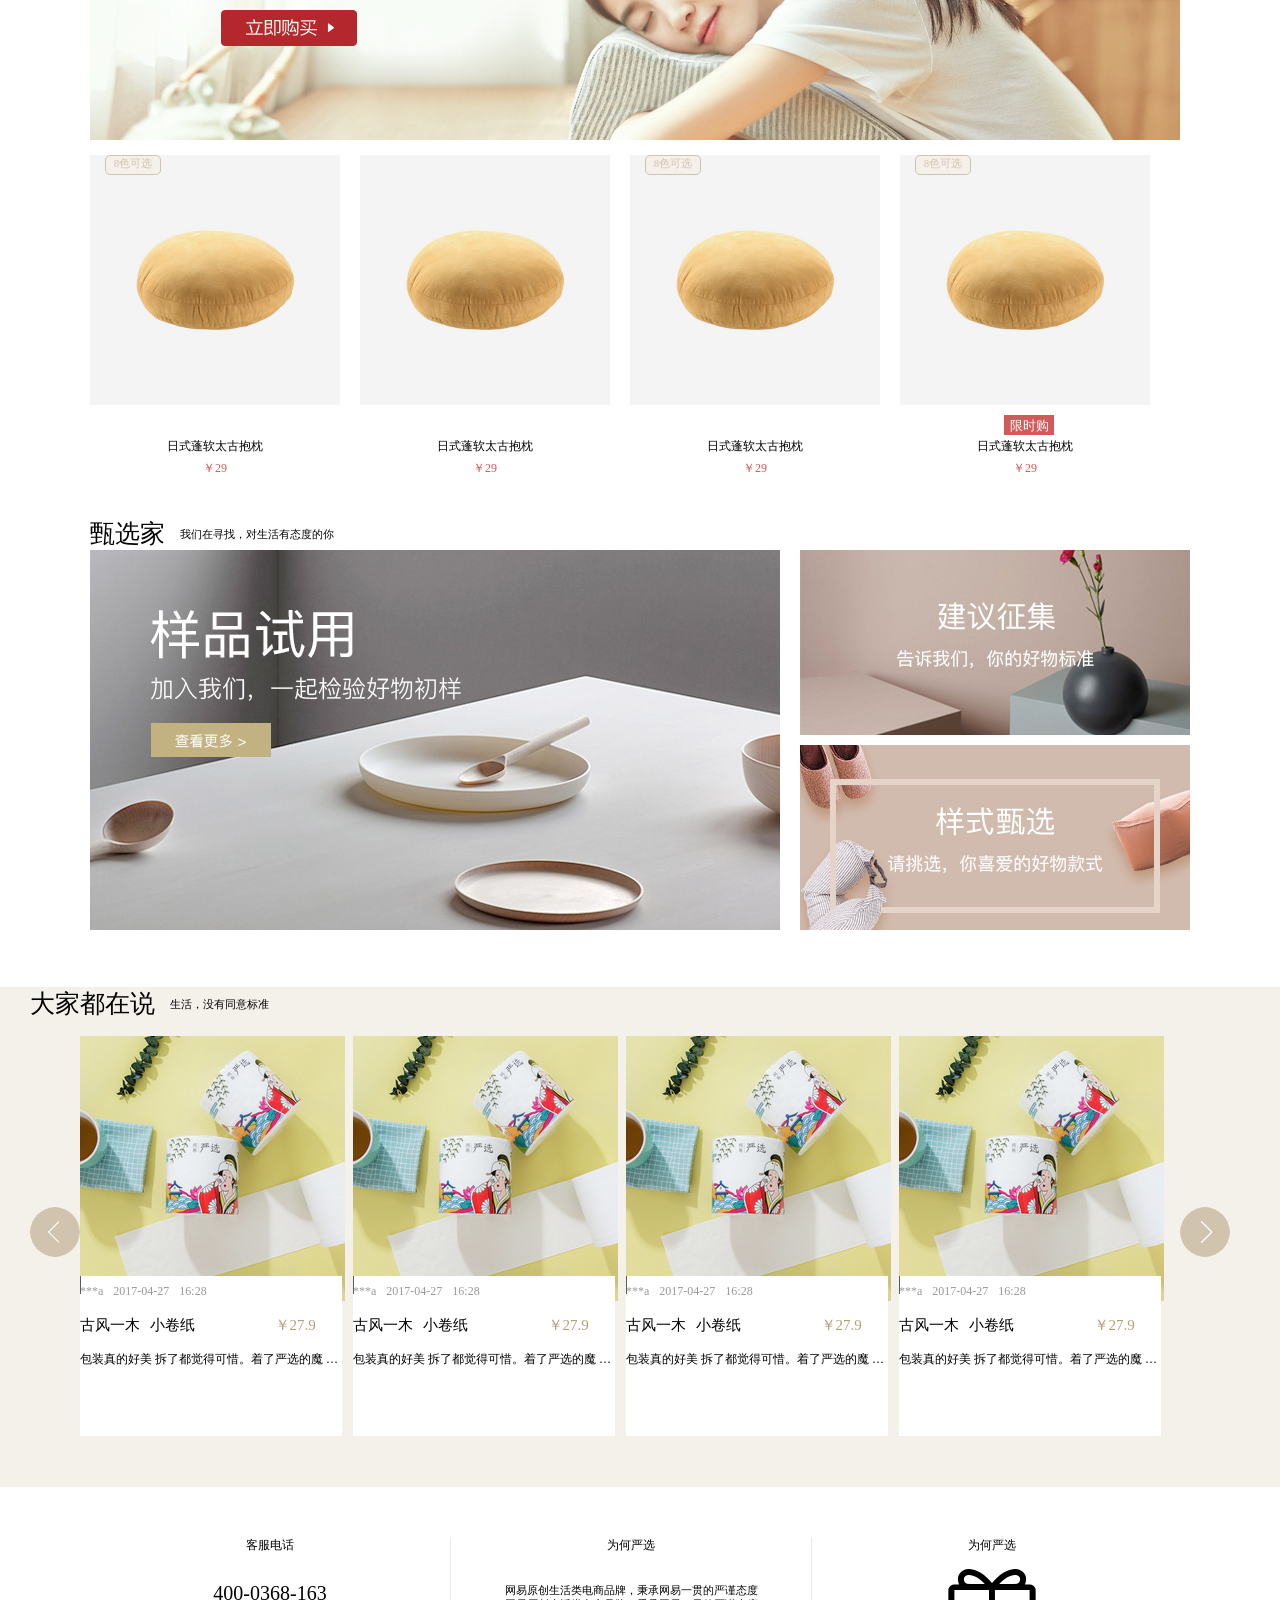
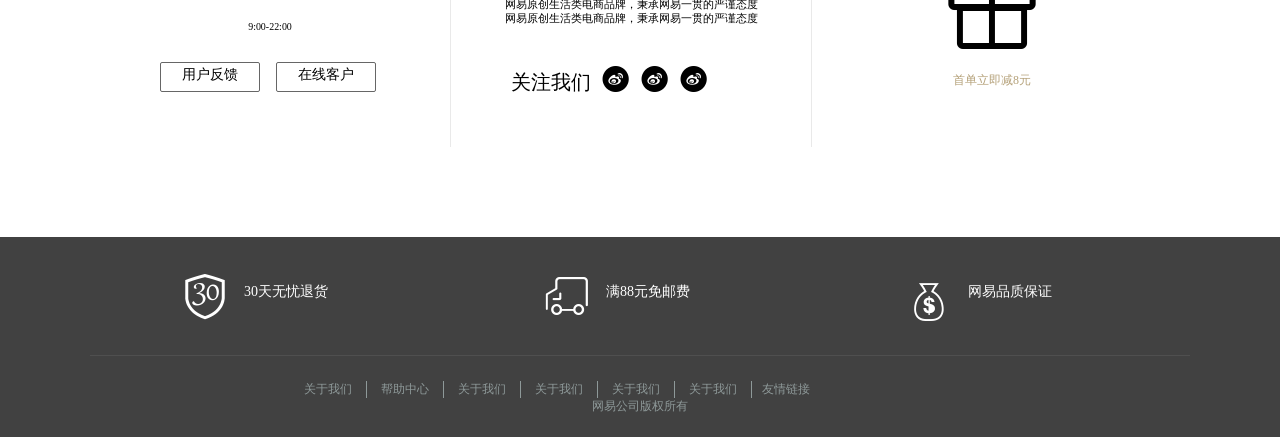
<file: 网易严选.html>
<!DOCTYPE html>
<html>
	<head>
		<meta charset="UTF-8">
		<title></title>
		<link rel="stylesheet" type="text/css" href="css/reset.css"/>
		<link rel="stylesheet" type="text/css" href="css/fonts.css"/>
		<style type="text/css">
			.head{
				width: 100%;
				height: 240px;
			}
			.head .navigation{
				width: 100%;
				height: 35px;
				background: #333333;
				font-size: 13px;
				color: #cccccc;
				min-width:1300px;
			}
			.navigation .nav{
				margin: auto;
				overflow: hidden;
				width: 1100px;
			}
			.navigation p{
				float: left;
				margin-top: 8px;
			}
			.navigation ul{
				float: left;
				margin-left: 600px;
				margin-top: 8px;
			}
			.navigation li{
				float: left;
				padding: 0 8px;
				border-right: 1px solid #5c5c5c;
			}
			.navigation li:first-child{
				border-right: none;
			}
			.navigation li:last-child{
				border-right: none;
			}
			.navigation li:hover{
				color: #FFFFFF;
			}
			ul:before{
				height: 18px;
				width: 1px;
				content: '';
				background: #5c5c5c;
				position: absolute;
				top: 0;
				left: 0;
			}
			.head .options{
				height: 210px;
				width: 1200px;
				background: #FFFFFF;
				margin: auto;
			}
			.options .name{
				width: 180px;
				height: 60px;
				background: url(img/yanxuan.png);
				margin-top: 45px;
				margin-left: 430px;
				float: left;
			}
			.options input{
				margin-top: 70px;
				margin-left: 130px;
				border-width: 1px;
				border-style:solid ;
				border-color:transparent transparent #b4a078 transparent;
				float: left;
			}
			.options .iconfont{
				float: left;
				margin-top: 70px;
				margin-left: 5px;
				color: #b4a078;
			}
			.options ul{
				width: 1100px;
				margin-left:70px ;
				font-size: 12px;
				overflow: hidden;
				float: left;
				margin-top: 60px;
			}
			.options li{
				float: left;
				margin: 10px 30px 0;
				padding-bottom:6px ;
				position: relative;
			}
			.options li:hover{
				color: #b4a078;
				border-bottom: 3px solid #b4a078;
			}
			.content{
				height: 100%;
				width: 100%;
				margin: auto;
			}
			.content .socks{
				width: 100%;
				height: 418px;
				background: url(img/wazi.png) no-repeat;
				overflow: hidden;
				min-width: 1300px;
			}
			.socks .img1{
				margin-top: 197px;
				margin-left: 304px;
				float: left;
			}
			.socks .img2{
				margin-top: 197px;
				margin-right: 350px;
				float: right;
			}
			.content .box{
				width: 1100px;
				overflow: hidden;
				margin: auto;
			}
			.head1{
				height:30px ;
				margin-top: 25px;
			}
			.head1 .left{
				width: 360px;
				height: 30px;
				float: left;
			}
			.left h3{
				font-size: 25px;
				float: left;
			}
			.left p{
				float: left;
				font-size: 11px;
				margin-left: 15px;
				margin-top: 10px;
			}
			.head1 .right{
				height: 18px;
				margin-top: 10px;
				float: right;
				font-size: 12px;
			}
			.head1 .right:hover{
				color: #B4A078;
			}
			.box .brand{
				width: 1100px;
				height: 320px;
				/*border: 1px solid red;*/
			}
			.brand .shoes{
				width: 355px;
				height: 320px;
				/*border: 1px solid red;*/
				background: url(img/xiezi.png) no-repeat;
				float: left;
				margin-right: 14px;
			}
			.shoes h3{
				margin-top: 47px;
				/*text-align: center;*/
				margin-left: 114px;
				float: left;
			}
			.shoes p{
				width: 32px;
				height: 21px;
				color: #FFFEFF;
				font-size: 12px;
				background: url(img/xiez3.png) no-repeat;
				display: inline-block;
				margin-top: 40px;
			}
			.shoes .money{
				width: 48px;
				height: 35px;
				border-top: 1px solid #666666;
				margin-top: 20px;
				line-height: 40px;
				font-size: 13px;
				margin-left: 140px;
			}
			.brand .clothes{
				width: 355px;
				height: 320px;
				/*border: 1px solid red;*/
				float: right;
			}
			.clothes .clothes1{
				width: 100%;
				height: 154px;
				background: url(img/xiezi2.png) no-repeat;
				overflow: hidden;
				margin-bottom: 10px;
			}
			.clothes1 h3{
				margin-top: 30px;
				margin-left: 16px;
				float: left;
			}
			.clothes1 p{
				width: 32px;
				height: 21px;
				color: #FFFEFF;
				font-size: 12px;
				background: url(img/xiez3.png) no-repeat;
				display: inline-block;
				margin-top: 21px;
			}
			.clothes1 .money1{
				width: 40px;
				height: 35px;
				border-top: 1px solid #666666;
				margin-top: 20px;
				line-height: 40px;
				font-size: 13px;
				margin-left: 16px;
			}
			.content .box1{
				width: 1200px;
				overflow: hidden;
				margin: auto;
			}
			.brand1 .img3{
				margin-top: 85px;
				float: left;
			}
			.brand1 .shirt{
				width: 268px;
				height: 100%;
				/*border: 1px solid red;*/
				float: left;
			}
			.color{
				width: 54px;
				height: 18px;
				font-size: 11px;
				color: #d0c4af;
				background: #f4f0ea;
				border: 1px solid #d0c4af;
				border-radius: 5px;
				text-align: center;
				margin-left: 15px;
			}
			.shirt p{
				margin-left: 90px;
				margin-bottom: 10px;
				font-size: 13px;
			}
			.shirt ul{
				font-size: 12px;
				color: #d4282d;
				margin-left: 68px;
			}
			.shirt li{
				float: left;
				padding: 0 8px;
			}
			.shirt .making{
				color: #a7a7a7;
				position: relative;
			}
			.shirt .making:before{
				content: '';
				width: 1px;
				height: 13px;
				background: #a7a7a7;
				position: absolute;
				bottom: 0;
				left: 0;
			}
			.brand1 .img4{
				margin-top: 85px;
			}
			.content .ele{
				width: 100%;
				height: 570px;
				background: #f4f0ea;
				overflow: hidden;
			}
			.ele .box2{
				width: 1100px;
				height: 100%;
				margin: auto;
			}
			.box2 .head2{
				height: 35px;
				width: 100%;
				/*border: 1px solid red;*/
				margin-top: 54px;
			}
			.head2 .left1{
				width: 550px;
				height: 100%;
				/*border: 1px solid red;*/
				float: left;
			}
			.left1 h3{
				font-size: 25px;
				float: left;
			}
			.left1 ul{
				float: left;
				margin-top: 5px;
				font-size: 12px;
			}
			.left1 li{
				float: left;
				margin: 3px 30px ;
				padding-bottom: 3px ;
			}
			.left1 li:hover{
				color: #b4a078;
				border-bottom: 2px solid #b4a078;
			}
			.head2 .right1{
				width: 80px;
				height: 18px;
				float: right;
				margin-top: 8px;
				font-size: 12px;
				/*border: 1px solid red;*/
			}
			.right1 p:hover{
				color: #b4a078;
			}
			.box2 .ele1{
				width: 1090px;
				height: 472px;
				/*border: 1px solid red;*/
			}
			.ele1 .ele1-1{
				width: 388px;
				height: 100%;
				/*border: 1px solid red;*/
				background-color:#FFFFFF ;
				background-image: url(img/jiayong.png);
				background-repeat: no-repeat;
				text-align: center;
				font-size: 12px;
				float: left;
			}
			.ele1-1 h4{
				margin-top: 412px;
			}
			.ele1-1 p{
				margin-top: 8px;
				color: #d4282d;
			}
			.ele1 .ele1-2{
				width: 220px;
				height: 230px;
				/*border: 1px solid red;*/
				float: left;
				margin-left: 10px;
				background-color:#FFFFFF ;
				background-image: url(img/jiayong1.png);
				background-repeat: no-repeat;
				text-align: center;
				font-size: 12px;
				margin-bottom: 8px;
			}
			.ele1-2 h4{
				margin-top: 174px;
			}
			.ele1-2 p{
				margin-top: 8px;
				color: #d4282d;
			}
			.content .Time{
				width: 1100px;
				height: 480px;
				margin: auto;
				/*border: 1px solid red;*/
			}
			.Time .Time1{
				width: 1100px;
				height: 376px;
				border-top: 1px solid #f0ece4;
			}
			.Time1 .Time1-1{
				width: 224px;
				height: 100%;
				/*border: 1px solid red;*/
				background: url(img/Time.png) ;
				background-size:100% 100% ;
				float: left;
			}
			.Time1 .Time1-2{
				width: 430px;
				height: 186px;
				border-bottom: 1px solid #f0ece4;
				border-right: 1px solid #f0ece4;
				float: left;
				color: #999999;
				font-size: 13px;
				margin-bottom: 2px;
				margin-left: 5px;
			}
			.Time1-2 .img4{
				float: left;
			}
			.Time1-2 h4{
				margin-top: 17px;
				line-height: 26px;
				color: #393333;
			}
			.Time1-2 h4:hover{
				color: #b4a078;
			}
			.Time1-2 .residue{
				width: 154px;
				height: 10px;
				background: #ffe5e5;
				border-radius: 5px;
				margin-top: 20px;
				float: left;
			}
			.Time1-2 span{
				margin-top: 16px;
				float: left;
			}
			.Time1-2 .time{
				width: 88px;
				height: 24px;
				/*border: 1px solid red;*/
				float: left;
				margin-top: 7px;
			}
			.Time1-2 .time p{
				margin-top: 5px;
				color: #be4141;
				float: left;
			}
			.Time1-2 .time .time1{
				font-size: 18px;
			}
			.Time1-2 .time2{
				width: 60px;
				height: 14px;
				/*border: 1px solid red;*/
				float: left;
				margin-top: 12px;
			}
			.Time1-2 .snap{
				width: 118px;
				height: 30px;
				background: #be4141;
				border-radius: 2px;
				float: right;
				margin-right: 130px;
				margin-top: 15px;
				font-size: 14px;
				color: #FFFFFF;
				text-align: center;
			}
			.snap p{
				margin-top: 7px;
			}
			.content .home{
				width: 1100px;
				height: 740px;
				margin: auto;
				/*border: 1px solid red;*/
			}
			.home .head3{
				width: 100%;
				height: 38px;
				/*border: 1px solid red;*/
			}
			.head3 .left2{
				width: 180px;
				height: 100%;
				/*border: 1px solid red;*/
				font-size: 20px;
				float: left;
			}
			.head3 .left2 h2{
				float: left;
			}
		    .left2 .home1{
		    	width: 108px;
		    	height: 15px;
		    	border-left: 1px solid #666666;
		    	font-size: 12px;
		    	text-align: center;
		    	float: right;
		    	margin-top: 10px;
		    }
		    .head3 ul{
		    	float: left;
		    	font-size: 13px;
		    	margin-top: 10px;
		    	margin-left: 260px;
		    }
		    .head3 li{
		    	float: left;
		    }
		    .head3 li:hover{
		    	color: #b4a078;
		    }
		    .head3 span{
		    	padding: 0 10px;
		    }
		    .head3 .right2{
		    	float: right;
		    	font-size:13px ;
		    	margin-top: 10px;
		    }
		    .head3 .right2:hover{
		    	color: #b4a078;
		    }
		    .home .Hold{
		    	width: 1090px;
		    	height: 310px;
		    	background: url(img/home.png) no-repeat;
		    	margin-top: 15px;
		    }
		    .home .Hold1{
		    	width: 1100px;
		    	height: 340px;
		    	/*border: 1px solid red;*/
		    	margin-top: 15px;
		    }
		    .Hold1 .Hold1-1{
		    	margin-right: 20px;
		    	float: left;
		    	width: 250px;
		    	height: 100%;
		    }
		    .Hold1 .Hold1-1 .Hold2{
		    	width: 100%;
		    	height: 250px;
		    	background-image: url(img/home1.png) ;
		    	background-color:#f4f4f4 ;
		    }
		    .Hold1 .Hold1-1 .Hold1-2{
		    	text-align: center;
		    	font-size: 12px;
		    	line-height: 22px;
		    	margin-top: 30px;
		    }
		    .Hold1-2 h4{
		    	color: #d25a5a;
		    }
		    .Hold1-1 .Hold3{
		    	width: 50px;
		    	height: 20px;
		    	background: #d25a5a;
		    	float: left;
		    	margin-left: 104px;
		    	margin-top: 10px;
		    	font-size: 13px;
		    	color: #FFFEFF;
		    	text-align: center;
		    	line-height: 22px;
		    }
		    .content .selection{
		    	width: 1100px;
		    	height: 420px;
		    	/*border: 1px solid red;*/
		    	margin: auto;
		    }
		    .selection .selection1{
		    	width: 100%;
		    	height: 380px;
		    	/*border: 1px solid red;*/
		    	clear: both;
		    }
		    .selection1 .imgj{
		    	float: left;
		    }
		    .selection1 .imga{
		    	float: right;
		    }
		    .selection1 .imgu{
		    	margin-left: 20px;
		    	margin-top: 10px;
		    }
		    .content .everyone{
		    	width: 100%;
		    	height: 500px;
		    	margin: auto;
		    	background: #f4f0ea;
		    	margin-top: 50px;

		    }
		    .everyone .box3{
		    	width: 1220px;
		    	height: 100%;
		    	margin: auto;
		    	position: relative;
		    }
		    .everyone .brand2{
		    	overflow: hidden;
		    }
		    .everyone .img5{
		    	position: absolute;
		    	top: 220px;
		    	left: 0;
		    }
		    .everyone .img6{
		    	position: absolute;
		    	top: 220px;
		    	right: 20px;
		    }
		    .everyone .paper{
		    	height: 360px;
		    	margin-top: 16px;
		    	margin-left:50px ;
		    }
		    .paper .paper1{
		    	width: 265px;
		    	height: 400px;
		    	position: relative;
		    	float: left;
		    	margin-right: 8px;
		    }
		    .paper1 .introduced{
		    	width: 262px;
		    	height: 160px;
		    	position: absolute;
		    	bottom: 0;
		    	left: 0;
		    	background: #FFFFFF;
		    }
		    .introduced li{
		    	float: left;
		    	margin-right: 10px;
		    	font-size:12px;
		    	margin-top: 8px;
		    	color: #999999;
		    }
		    .introduced .introduced1{
		    	width: 90%;
		    	height:20px ;
		    	clear: both;
		    	margin-top: 40px;	
		    	font-size: 15px;
		    }
		    .introduced1 h4{
		    	float: left;
		    	margin-right: 10px;
		    }
		    .introduced1 strong{
		    	float: right;
		    	color: #b4a078;
		    }
		    .introduced p{
		    	margin-top: 15px;
		    	overflow: hidden;
				text-overflow: ellipsis;
				white-space: nowrap;
				font-size:12px ;
		    }
		    .content .feedback{
		    	width: 1100px;
		    	height: 300px;
		    	margin: auto;
		    }
		    .feedback .feedback1{
		    	width: 1100px;
		    	height: 210px;
		    	margin-top: 50px;
		    }
		    .feedback1 .service{
		    	width: 360px;
		    	height: 100%;
		    	border-right: 1px solid #e9e9e9;
		    	text-align: center;
		    	font-size: 12px;
		    	float: left;
		    }
		    .service p{
		    	font-size:20px ;
		    	margin-top: 28px;
		    	margin-bottom: 16px;
		    }
		    .service .text{
		    	font-size: 13px;
		    	margin-top: 30px;
		    }
		    .service .Focus{
		    	width: 220px;
		    	height: 80px;
		    	margin-top: 15px;
		    	margin-left: 60px;
		    }
		    .service .Focus p{
		    	float: left;
		    }
		    .service .Focus .iconfont{
		    	float: left;
		    	margin-top: 20px;
		    	margin-left: 10px;
		    	font-size: 30px;
		    }
		    .service .service1{
		    	width: 98px;
		    	height: 28px;
		    	border: 1px solid #666666;
		    	border-radius:2px ;
		    	font-size: 14px;
		    	line-height: 24px;
		    	margin-top: 30px;
		    	margin-left: 70px;
		    	float: left;
		    }
		    .service .service2{
		    	width: 98px;
		    	height: 28px;
		    	border: 1px solid #666666;
		    	border-radius:2px ;
		    	font-size: 14px;
		    	line-height: 24px;
		    	margin-top: 30px;
		    	margin-left: 16px;
		    	float: left;
		    }
		    .feedback1 .servicer{
		    	width: 360px;
		    	height: 100%;
		    	text-align: center;
		    	font-size: 12px;
		    	float: left;
		    }
		     .servicer .iconfont{
		    	font-size: 100px;
		    }
		    .servicer p{
		    	color: #b4a078;
		    }
		    .content .Return{
		    	width: 100%;
		    	height: 200px;
		    	background: #414141;
		    	overflow: hidden;
		    }
		    .Return .box4{
		    	width: 1100px;
		    	height: 100%;
		    	margin: auto;
		    }
		    .box4 .icon{
		    	width: 1100px;
		    	height: 86px;
		    	border-bottom: 1px solid #4f4f4f;
		    	margin-top: 32px;
		    	color: #FFFFFF;
		    	font-size:14px ;
		    }
		    .icon .icon1{
		    	width: 362px;
		    	height: 100%;
		    	float: left;
		    }
		    .icon .iconfont{
		    	font-size: 50px;
		    	margin-left: 90px;
		    	float: left;
		    }
		    .icon p{
		    	margin-top: 14px;
		    	margin-left: 14px;
		    	float: left;
		    }
		    .box4 ul{
		    	float: left;
		    	margin-top: 25px;
		    	font-size: 12px;
		    	margin-left: 200px;
		    }
		    .box4 li{
		    	float: left;
		    	color: #8e9999;
		    	padding: 0 14px;
		    	border-right:1px solid  #8e9999;
		    }
		    .Return span{
		    	font-size: 12px;
		    	color: #8e9999;
		    	margin-top: 25px;
		    	margin-left: 10px;
		    	float: left;
		    }
		    .Return .icon3{
		    	clear: both;
		    	text-align: center;
		    	font-size: 12px;
		    	color: #8e9999;
		    }
	 </style>
	</head>
	<body>
		<div class="head">
		    <div class="navigation">
		    	<div class="nav">
		    		<p>好的生活，没那么贵</p>
		    		<ul>
			    		<li>登录</li>
			    		<li>注册</li>
			    		<li>严选态度</li>
			    		<li>企业采购</li>
			    		<li>客户服务</li>
			    		<li>
			    			<i class="iconfont">&#xe625;</i>
			    			下载APP
			    		</li>
			    	</ul>
		    	</div>
		    </div>
		    <div class="options">
		    	<div class="name"></div>
		    	<form action="" method="post">
		    		<input type="text" name="" id="" value="" />
		    	</form>
		    	<i class="iconfont">&#xe67a;</i>
		    	<i class="iconfont">&#xe606;</i>
		    	<ul>
		    		<li>首页</li>
		    		<li>居家</li>
		    		<li>餐厨</li>
		    		<li>配件</li>
		    		<li>服装</li>
		    		<li>洗护</li>
		    		<li>婴童</li>
		    		<li>杂货</li>
		    		<li>饮食</li>
		    		<li>志趣</li>
		    		<li>专题</li>
		    		<li>甄选家</li>
		    	</ul>
		    </div>
		</div>
		<div class="content">
		   <div class="socks ">
			  <img class="img1" src="img/waizi_11.png" />
			  <img class="img2" src="img/waizi_14.png" />
		   </div>
		   <div class="box">
				<div class="head1">
					      <div class="left">
					   	          <h3>品牌制造商</h3>
					   	          <p>工厂直达消费者，剔除品牌溢价</p>
					      </div>
					      <div class="right">
					         	  <p>更多制造商</p>
					      </div>
				</div>
				<div class="brand">
				    <div class="shoes">
				      	  <h3>MUJI制造商</h3>
				      	  <p >上新</p>
				      	  <div class="money">
				      	  	12.9元起
				      	  </div>
				    </div>
				    <div class="shoes">
				      	  <h3>CK制造商</h3>
				      	  <p >上新</p>
				      	  <div class="money">
				      	  	39元起
				      	  </div>
				    </div>
				    <div class="clothes">
				      	   <div class="clothes1">
				      	   	    <h3>爱慕制造商</h3>
				      	        <p>上新</p>
				      	        <div class="money1">
				      	        	35元起
				      	        </div>
				      	   </div>
				      	   <div class="clothes1">
				      	   	    <h3>爱慕制造商</h3>
				      	        <p>上新</p>
				      	        <div class="money1">
				      	        	35元起
				      	        </div>
				      	   </div>
				    </div>
				</div>
		   </div>
		   <div class="box1">
		  	 <div class="head1">
		         <div class="left">
		   	          <h3>品牌制造商</h3>
		   	          <p>工厂直达消费者，剔除品牌溢价</p>
		         </div>
		         <div class="right">
		         	  <p>更多制造商</p>
		         </div>
		    </div>
		    <div class="brand1">
			  <img class="img3" src="img/waizi_11.png" />
			  <div class="shirt">
			  	   <div class="color">
			  	   	   3色可选
			  	   </div>
			  	   <img src="img/yifu.png" />
			  	   <p>女短T桖</p>
			  	   <ul>
			  	   	   <li >￥49</li>
			  	   	   <li class="making">小帆船制造商</li>
			  	   </ul>
			  </div>
			   <div class="shirt">
			  	   <div class="color">
			  	   	   3色可选
			  	   </div>
			  	   <img src="img/yifu.png" />
			  	   <p>女短T桖</p>
			  	   <ul>
			  	   	   <li >￥49</li>
			  	   	   <li class="making">小帆船制造商</li>
			  	   </ul>
			  </div>
			   <div class="shirt">
			  	   <div class="color">
			  	   	   3色可选
			  	   </div>
			  	   <img src="img/yifu.png" />
			  	   <p>女短T桖</p>
			  	   <ul>
			  	   	   <li >￥49</li>
			  	   	   <li class="making">小帆船制造商</li>
			  	   </ul>
			  </div>
			   <div class="shirt">
			  	   <div class="color">
			  	   	   3色可选
			  	   </div>
			  	   <img src="img/yifu.png" />
			  	   <p>女短T桖</p>
			  	   <ul>
			  	   	   <li >￥49</li>
			  	   	   <li class="making">小帆船制造商</li>
			  	   </ul>
			  </div>
			  <img class="img4" src="img/waizi_14.png" />
		    </div>
		  </div>
		   <div class="ele">
		    	<div class="box2">
		    		<div class="head2">
				         	<div class="left1">
				   	            <h3>人气推荐</h3>
				   	            <ul>
				   	            	<li>编辑推荐</li>
				   	            	<li>人气周榜</li>
				   	            	<li>热销总榜</li>
				   	            </ul>
				            </div>
				            <div class="right1">
				            	<p>更多商品</p>
				            </div>
		           </div>
		        <div class="ele1">
			        	<div class="ele1-1">
			        		<h4>豪华双人床</h4>
			        		<p>￥2099</p>
			        	</div>
			        	<div class="ele1-2">
			        		<h4>破碎料理机</h4>
			        		<p>￥199</p>
			        	</div>
			        	<div class="ele1-2">
			        		<h4>破碎料理机</h4>
			        		<p>￥199</p>
			        	</div>
			        	<div class="ele1-2">
			        		<h4>破碎料理机</h4>
			        		<p>￥199</p>
			        	</div>
			        	<div class="ele1-2">
			        		<h4>破碎料理机</h4>
			        		<p>￥199</p>
			        	</div>
			        	<div class="ele1-2">
			        		<h4>破碎料理机</h4>
			        		<p>￥199</p>
			        	</div>
			        	<div class="ele1-2">
			        		<h4>破碎料理机</h4>
			        		<p>￥199</p>
			        	</div>
		        </div>
		      </div>
		    </div>
		   <div class="Time">
		    	<div class="head1">
		            <div class="left">
		   	          <h3>限时购</h3>
		            </div>
		            <div class="right">
		         	  <p>更多抢购</p>
		            </div>
		        </div>
		        <div class="Time1">
		        	<div class="Time1-1"></div>
		        	<div class="Time1-2">
		        		<img class="img4" src="img/time1.png" />
		        		<h4>Classic欧式压铸煎锅28cm</h4>
		        		<p>简约设计，日式和风</p>
		        		<div class="residue"></div>
		        		<span>还剩250件</span>
		        		<div class="time">
		        			<p>限时价</p>
		        			<p class="time1">￥23</p>
		        		</div>
		        		<div class="time2">
		        			<p>原价 ￥39</p>
		        		</div>
		        		<div class="snap">
		        			<p>立即抢购</p>
		        		</div>
		        	</div>
		        	<div class="Time1-2">
		        		<img class="img4" src="img/time1.png" />
		        		<h4>Classic欧式压铸煎锅28cm</h4>
		        		<p>简约设计，日式和风</p>
		        		<div class="residue"></div>
		        		<span>还剩250件</span>
		        		<div class="time">
		        			<p>限时价</p>
		        			<p class="time1">￥23</p>
		        		</div>
		        		<div class="time2">
		        			<p>原价 ￥39</p>
		        		</div>
		        		<div class="snap">
		        			<p>立即抢购</p>
		        		</div>
		        	</div>
		        	<div class="Time1-2">
		        		<img class="img4" src="img/time1.png" />
		        		<h4>Classic欧式压铸煎锅28cm</h4>
		        		<p>简约设计，日式和风</p>
		        		<div class="residue"></div>
		        		<span>还剩250件</span>
		        		<div class="time">
		        			<p>限时价</p>
		        			<p class="time1">￥23</p>
		        		</div>
		        		<div class="time2">
		        			<p>原价 ￥39</p>
		        		</div>
		        		<div class="snap">
		        			<p>立即抢购</p>
		        		</div>
		        	</div>
		        	<div class="Time1-2">
		        		<img class="img4" src="img/time1.png" />
		        		<h4>Classic欧式压铸煎锅28cm</h4>
		        		<p>简约设计，日式和风</p>
		        		<div class="residue"></div>
		        		<span>还剩250件</span>
		        		<div class="time">
		        			<p>限时价</p>
		        			<p class="time1">￥23</p>
		        		</div>
		        		<div class="time2">
		        			<p>原价 ￥39</p>
		        		</div>
		        		<div class="snap">
		        			<p>立即抢购</p>
		        		</div>
		        	</div>
		        </div>
		    </div>
		   <div class="home">
		    	<div class="head3">
		    		<div class="left2">
		    			<h2>居家</h2>
		    			<div class="home1">
		    				<p>回家，放松身心</p>
		    			</div>
		    		</div>
		    		<ul>
		    			<li>被枕
		    				 <span>/</span>
		    			</li>
		    			<li>床品套件
		    				 <span>/</span>
		    			</li>
		    			<li>被枕
		    				 <span>/</span>
		    			</li>
		    			<li>被枕
		    				 <span>/</span>
		    			</li>
		    			<li>被枕
		    				 <span>/</span>
		    			</li>
		    			<li>被枕
		    				 <span>/</span>
		    			</li>
		    			<li>被枕
		    				 <span>/</span>
		    			</li>
		    			<li>被枕
		    				 <span>/</span>
		    			</li>
		    			<li>被枕</li>
		    		</ul>
		    		<div class="right2">
		    			<p>查看更多</p>
		    		</div>
		    	</div>
		    	<div class="Hold"></div>
		    	<div class="Hold1">
		    		<div class="Hold1-1">
		    			<div class="Hold2">
		    				<div class="color">
			  	   	           8色可选
			  	            </div>
		    			</div>
			  	        <div class="Hold1-2">
			  	        	<p>日式蓬软太古抱枕</p>
			  	        	<h4>￥29</h4>
			  	        </div>
		    		</div>
		    		<div class="Hold1-1">
		    			<div class="Hold2"></div>
			  	        <div class="Hold1-2">
			  	        	<p>日式蓬软太古抱枕</p>
			  	        	<h4>￥29</h4>
			  	        </div>
		    		</div>
		    		<div class="Hold1-1">
		    			<div class="Hold2">
		    				<div class="color">
			  	   	           8色可选
			  	            </div>
		    			</div>
			  	        <div class="Hold1-2">
			  	        	<p>日式蓬软太古抱枕</p>
			  	        	<h4>￥29</h4>
			  	        </div>
		    		</div>
		    		<div class="Hold1-1">
		    			<div class="Hold2">
		    				<div class="color">
			  	   	           8色可选
			  	            </div>
		    			</div>
		    			<div class="Hold3">
		    				限时购
		    			</div>
			  	        <div class="Hold1-2">
			  	        	<p>日式蓬软太古抱枕</p>
			  	        	<h4>￥29</h4>
			  	        </div>
		    		</div>
		    	</div>
		    </div>
		   <div class="home">
		    	<div class="head3">
		    		<div class="left2">
		    			<h2>居家</h2>
		    			<div class="home1">
		    				<p>回家，放松身心</p>
		    			</div>
		    		</div>
		    		<ul>
		    			<li>被枕
		    				 <span>/</span>
		    			</li>
		    			<li>床品套件
		    				 <span>/</span>
		    			</li>
		    			<li>被枕
		    				 <span>/</span>
		    			</li>
		    			<li>被枕
		    				 <span>/</span>
		    			</li>
		    			<li>被枕
		    				 <span>/</span>
		    			</li>
		    			<li>被枕
		    				 <span>/</span>
		    			</li>
		    			<li>被枕
		    				 <span>/</span>
		    			</li>
		    			<li>被枕
		    				 <span>/</span>
		    			</li>
		    			<li>被枕</li>
		    		</ul>
		    		<div class="right2">
		    			<p>查看更多</p>
		    		</div>
		    	</div>
		    	<div class="Hold"></div>
		    	<div class="Hold1">
		    		<div class="Hold1-1">
		    			<div class="Hold2">
		    				<div class="color">
			  	   	           8色可选
			  	            </div>
		    			</div>
			  	        <div class="Hold1-2">
			  	        	<p>日式蓬软太古抱枕</p>
			  	        	<h4>￥29</h4>
			  	        </div>
		    		</div>
		    		<div class="Hold1-1">
		    			<div class="Hold2"></div>
			  	        <div class="Hold1-2">
			  	        	<p>日式蓬软太古抱枕</p>
			  	        	<h4>￥29</h4>
			  	        </div>
		    		</div>
		    		<div class="Hold1-1">
		    			<div class="Hold2">
		    				<div class="color">
			  	   	           8色可选
			  	            </div>
		    			</div>
			  	        <div class="Hold1-2">
			  	        	<p>日式蓬软太古抱枕</p>
			  	        	<h4>￥29</h4>
			  	        </div>
		    		</div>
		    		<div class="Hold1-1">
		    			<div class="Hold2">
		    				<div class="color">
			  	   	           8色可选
			  	            </div>
		    			</div>
		    			<div class="Hold3">
		    				限时购
		    			</div>
			  	        <div class="Hold1-2">
			  	        	<p>日式蓬软太古抱枕</p>
			  	        	<h4>￥29</h4>
			  	        </div>
		    		</div>
		    	</div>
		    </div>
		   <div class="home">
		    	<div class="head3">
		    		<div class="left2">
		    			<h2>居家</h2>
		    			<div class="home1">
		    				<p>回家，放松身心</p>
		    			</div>
		    		</div>
		    		<ul>
		    			<li>被枕
		    				 <span>/</span>
		    			</li>
		    			<li>床品套件
		    				 <span>/</span>
		    			</li>
		    			<li>被枕
		    				 <span>/</span>
		    			</li>
		    			<li>被枕
		    				 <span>/</span>
		    			</li>
		    			<li>被枕
		    				 <span>/</span>
		    			</li>
		    			<li>被枕
		    				 <span>/</span>
		    			</li>
		    			<li>被枕
		    				 <span>/</span>
		    			</li>
		    			<li>被枕
		    				 <span>/</span>
		    			</li>
		    			<li>被枕</li>
		    		</ul>
		    		<div class="right2">
		    			<p>查看更多</p>
		    		</div>
		    	</div>
		    	<div class="Hold"></div>
		    	<div class="Hold1">
		    		<div class="Hold1-1">
		    			<div class="Hold2">
		    				<div class="color">
			  	   	           8色可选
			  	            </div>
		    			</div>
			  	        <div class="Hold1-2">
			  	        	<p>日式蓬软太古抱枕</p>
			  	        	<h4>￥29</h4>
			  	        </div>
		    		</div>
		    		<div class="Hold1-1">
		    			<div class="Hold2"></div>
			  	        <div class="Hold1-2">
			  	        	<p>日式蓬软太古抱枕</p>
			  	        	<h4>￥29</h4>
			  	        </div>
		    		</div>
		    		<div class="Hold1-1">
		    			<div class="Hold2">
		    				<div class="color">
			  	   	           8色可选
			  	            </div>
		    			</div>
			  	        <div class="Hold1-2">
			  	        	<p>日式蓬软太古抱枕</p>
			  	        	<h4>￥29</h4>
			  	        </div>
		    		</div>
		    		<div class="Hold1-1">
		    			<div class="Hold2">
		    				<div class="color">
			  	   	           8色可选
			  	            </div>
		    			</div>
		    			<div class="Hold3">
		    				限时购
		    			</div>
			  	        <div class="Hold1-2">
			  	        	<p>日式蓬软太古抱枕</p>
			  	        	<h4>￥29</h4>
			  	        </div>
		    		</div>
		    	</div>
		    </div>
		   <div class="home">
		    	<div class="head3">
		    		<div class="left2">
		    			<h2>居家</h2>
		    			<div class="home1">
		    				<p>回家，放松身心</p>
		    			</div>
		    		</div>
		    		<ul>
		    			<li>被枕
		    				 <span>/</span>
		    			</li>
		    			<li>床品套件
		    				 <span>/</span>
		    			</li>
		    			<li>被枕
		    				 <span>/</span>
		    			</li>
		    			<li>被枕
		    				 <span>/</span>
		    			</li>
		    			<li>被枕
		    				 <span>/</span>
		    			</li>
		    			<li>被枕
		    				 <span>/</span>
		    			</li>
		    			<li>被枕
		    				 <span>/</span>
		    			</li>
		    			<li>被枕
		    				 <span>/</span>
		    			</li>
		    			<li>被枕</li>
		    		</ul>
		    		<div class="right2">
		    			<p>查看更多</p>
		    		</div>
		    	</div>
		    	<div class="Hold"></div>
		    	<div class="Hold1">
		    		<div class="Hold1-1">
		    			<div class="Hold2">
		    				<div class="color">
			  	   	           8色可选
			  	            </div>
		    			</div>
			  	        <div class="Hold1-2">
			  	        	<p>日式蓬软太古抱枕</p>
			  	        	<h4>￥29</h4>
			  	        </div>
		    		</div>
		    		<div class="Hold1-1">
		    			<div class="Hold2"></div>
			  	        <div class="Hold1-2">
			  	        	<p>日式蓬软太古抱枕</p>
			  	        	<h4>￥29</h4>
			  	        </div>
		    		</div>
		    		<div class="Hold1-1">
		    			<div class="Hold2">
		    				<div class="color">
			  	   	           8色可选
			  	            </div>
		    			</div>
			  	        <div class="Hold1-2">
			  	        	<p>日式蓬软太古抱枕</p>
			  	        	<h4>￥29</h4>
			  	        </div>
		    		</div>
		    		<div class="Hold1-1">
		    			<div class="Hold2">
		    				<div class="color">
			  	   	           8色可选
			  	            </div>
		    			</div>
		    			<div class="Hold3">
		    				限时购
		    			</div>
			  	        <div class="Hold1-2">
			  	        	<p>日式蓬软太古抱枕</p>
			  	        	<h4>￥29</h4>
			  	        </div>
		    		</div>
		    	</div>
		    </div>
		   <div class="home">
		    	<div class="head3">
		    		<div class="left2">
		    			<h2>居家</h2>
		    			<div class="home1">
		    				<p>回家，放松身心</p>
		    			</div>
		    		</div>
		    		<ul>
		    			<li>被枕
		    				 <span>/</span>
		    			</li>
		    			<li>床品套件
		    				 <span>/</span>
		    			</li>
		    			<li>被枕
		    				 <span>/</span>
		    			</li>
		    			<li>被枕
		    				 <span>/</span>
		    			</li>
		    			<li>被枕
		    				 <span>/</span>
		    			</li>
		    			<li>被枕
		    				 <span>/</span>
		    			</li>
		    			<li>被枕
		    				 <span>/</span>
		    			</li>
		    			<li>被枕
		    				 <span>/</span>
		    			</li>
		    			<li>被枕</li>
		    		</ul>
		    		<div class="right2">
		    			<p>查看更多</p>
		    		</div>
		    	</div>
		    	<div class="Hold"></div>
		    	<div class="Hold1">
		    		<div class="Hold1-1">
		    			<div class="Hold2">
		    				<div class="color">
			  	   	           8色可选
			  	            </div>
		    			</div>
			  	        <div class="Hold1-2">
			  	        	<p>日式蓬软太古抱枕</p>
			  	        	<h4>￥29</h4>
			  	        </div>
		    		</div>
		    		<div class="Hold1-1">
		    			<div class="Hold2"></div>
			  	        <div class="Hold1-2">
			  	        	<p>日式蓬软太古抱枕</p>
			  	        	<h4>￥29</h4>
			  	        </div>
		    		</div>
		    		<div class="Hold1-1">
		    			<div class="Hold2">
		    				<div class="color">
			  	   	           8色可选
			  	            </div>
		    			</div>
			  	        <div class="Hold1-2">
			  	        	<p>日式蓬软太古抱枕</p>
			  	        	<h4>￥29</h4>
			  	        </div>
		    		</div>
		    		<div class="Hold1-1">
		    			<div class="Hold2">
		    				<div class="color">
			  	   	           8色可选
			  	            </div>
		    			</div>
		    			<div class="Hold3">
		    				限时购
		    			</div>
			  	        <div class="Hold1-2">
			  	        	<p>日式蓬软太古抱枕</p>
			  	        	<h4>￥29</h4>
			  	        </div>
		    		</div>
		    	</div>
		    </div>
		   <div class="home">
		    	<div class="head3">
		    		<div class="left2">
		    			<h2>居家</h2>
		    			<div class="home1">
		    				<p>回家，放松身心</p>
		    			</div>
		    		</div>
		    		<ul>
		    			<li>被枕
		    				 <span>/</span>
		    			</li>
		    			<li>床品套件
		    				 <span>/</span>
		    			</li>
		    			<li>被枕
		    				 <span>/</span>
		    			</li>
		    			<li>被枕
		    				 <span>/</span>
		    			</li>
		    			<li>被枕
		    				 <span>/</span>
		    			</li>
		    			<li>被枕
		    				 <span>/</span>
		    			</li>
		    			<li>被枕
		    				 <span>/</span>
		    			</li>
		    			<li>被枕
		    				 <span>/</span>
		    			</li>
		    			<li>被枕</li>
		    		</ul>
		    		<div class="right2">
		    			<p>查看更多</p>
		    		</div>
		    	</div>
		    	<div class="Hold"></div>
		    	<div class="Hold1">
		    		<div class="Hold1-1">
		    			<div class="Hold2">
		    				<div class="color">
			  	   	           8色可选
			  	            </div>
		    			</div>
			  	        <div class="Hold1-2">
			  	        	<p>日式蓬软太古抱枕</p>
			  	        	<h4>￥29</h4>
			  	        </div>
		    		</div>
		    		<div class="Hold1-1">
		    			<div class="Hold2"></div>
			  	        <div class="Hold1-2">
			  	        	<p>日式蓬软太古抱枕</p>
			  	        	<h4>￥29</h4>
			  	        </div>
		    		</div>
		    		<div class="Hold1-1">
		    			<div class="Hold2">
		    				<div class="color">
			  	   	           8色可选
			  	            </div>
		    			</div>
			  	        <div class="Hold1-2">
			  	        	<p>日式蓬软太古抱枕</p>
			  	        	<h4>￥29</h4>
			  	        </div>
		    		</div>
		    		<div class="Hold1-1">
		    			<div class="Hold2">
		    				<div class="color">
			  	   	           8色可选
			  	            </div>
		    			</div>
		    			<div class="Hold3">
		    				限时购
		    			</div>
			  	        <div class="Hold1-2">
			  	        	<p>日式蓬软太古抱枕</p>
			  	        	<h4>￥29</h4>
			  	        </div>
		    		</div>
		    	</div>
		    </div>
		   <div class="selection">
		    	<div class="left">
		   	          <h3>甄选家</h3>
		   	          <p>我们在寻找，对生活有态度的你</p>
		         </div>
		         <div class="selection1">
		         	<img class="imgj" src="img/jujia.png" />
		         	<img class="imga" src="img/jujia1.png" />
		         	<img class="imgu" src="img/jujia2.png" />
		         </div>
		    </div>
		   <div class="everyone">
		   	 <div class="box3">
		    	<div class="brand2">
		            <div class="left">
		   	            <h3>大家都在说</h3>
		   	            <p>生活，没有同意标准</p>
		            </div>
		         </div>
			     <img class="img5" src="img/waizi_11.png" />
		         <img class="img6" src="img/waizi_14.png" />
		         <div class="paper">
		         	<div class="paper1">
		         		<img src="img/dajia.png" />
		         		<div class="introduced">
		         			<ul>
		         				<li>***a</li>
		         				<li>2017-04-27</li>
		         				<li>16:28</li>
		         			</ul>
		         			<div class="introduced1">
		         				<h4>古风一木</h4>
		         				<h4>小卷纸</h4>
		         				<strong>￥27.9</strong>
		         			</div>
		         			<p>包装真的好美 拆了都觉得可惜。着了严选的魔 真的好喜欢在这买东西 ，真心是一种享受，希望能够挑选出更美好更丰富的东西。买了很多样东西 平时就很不喜欢评论，也就不一一评论了。愿好(囤货囤货 好舒服的纸。)</p>
		         		</div>
		         	</div>
		         	<div class="paper1">
		         		<img src="img/dajia.png" />
		         		<div class="introduced">
		         			<ul>
		         				<li>***a</li>
		         				<li>2017-04-27</li>
		         				<li>16:28</li>
		         			</ul>
		         			<div class="introduced1">
		         				<h4>古风一木</h4>
		         				<h4>小卷纸</h4>
		         				<strong>￥27.9</strong>
		         			</div>
		         			<p>包装真的好美 拆了都觉得可惜。着了严选的魔 真的好喜欢在这买东西 ，真心是一种享受，希望能够挑选出更美好更丰富的东西。买了很多样东西 平时就很不喜欢评论，也就不一一评论了。愿好(囤货囤货 好舒服的纸。)</p>
		         		</div>
		         	</div>
		         	<div class="paper1">
		         		<img src="img/dajia.png" />
		         		<div class="introduced">
		         			<ul>
		         				<li>***a</li>
		         				<li>2017-04-27</li>
		         				<li>16:28</li>
		         			</ul>
		         			<div class="introduced1">
		         				<h4>古风一木</h4>
		         				<h4>小卷纸</h4>
		         				<strong>￥27.9</strong>
		         			</div>
		         			<p>包装真的好美 拆了都觉得可惜。着了严选的魔 真的好喜欢在这买东西 ，真心是一种享受，希望能够挑选出更美好更丰富的东西。买了很多样东西 平时就很不喜欢评论，也就不一一评论了。愿好(囤货囤货 好舒服的纸。)</p>
		         		</div>
		         	</div>
		         	<div class="paper1">
		         		<img src="img/dajia.png" />
		         		<div class="introduced">
		         			<ul>
		         				<li>***a</li>
		         				<li>2017-04-27</li>
		         				<li>16:28</li>
		         			</ul>
		         			<div class="introduced1">
		         				<h4>古风一木</h4>
		         				<h4>小卷纸</h4>
		         				<strong>￥27.9</strong>
		         			</div>
		         			<p>包装真的好美 拆了都觉得可惜。着了严选的魔 真的好喜欢在这买东西 ，真心是一种享受，希望能够挑选出更美好更丰富的东西。买了很多样东西 平时就很不喜欢评论，也就不一一评论了。愿好(囤货囤货 好舒服的纸。)</p>
		         		</div>
		         	</div>
		         </div>
		         </div>
		    </div>
		    <div class="feedback">
		    	<div class="feedback1">
		    		<div class="service">
		    			<h4>客服电话</h4>
		    			<p>400-0368-163</p>
		    			<h5>9:00-22:00</h5>
		    			<div class="service1">
		    				用户反馈
		    			</div>
		    			<div class="service2">
		    				在线客户
		    			</div>
		    		</div>
		    		<div class="service">
		    			<h4>为何严选</h4>
		    			<div class="text">
		    				<h5>网易原创生活类电商品牌，秉承网易一贯的严谨态度</h5>
		    			    <h5>网易原创生活类电商品牌，秉承网易一贯的严谨态度</h5>
		    			    <h5>网易原创生活类电商品牌，秉承网易一贯的严谨态度</h5>
		    			</div>
		    			<div class="Focus">
		    				<p>关注我们</p>
		    				<i class="iconfont">&#x3464;</i>
		    				<i class="iconfont">&#x3464;</i>
		    				<i class="iconfont">&#x3464;</i>
		    			</div>
		    		</div>
		    		<div class="servicer">
		    			<h4>为何严选</h4>
		    			<i class="iconfont">&#xe67d;</i>
		    			<p>首单立即减8元</p>
		    		</div>
		    	</div>
		    </div>
		    <div class="Return">
		    	<div class="box4">
		    	<div class="icon">
		    		<div class="icon1">
		    			<i class="iconfont">&#xe60a;</i>
		    		    <p>30天无忧退货</p>
		    		</div>
		    		<div class="icon1">
		    			<i class="iconfont">&#xe6ad;</i>
		    		    <p>满88元免邮费</p>
		    		</div>
		    		<div class="icon1">
		    			<i class="iconfont">&#xe602;</i>
		    		    <p>网易品质保证</p>
		    		</div>
		    	</div>
		    	<ul>
		    		<li>关于我们</li>
		    		<li>帮助中心</li>
		    		<li>关于我们</li>
		    		<li>关于我们</li>
		    		<li>关于我们</li>
		    		<li>关于我们</li>
		    	</ul>
		    	<span>友情链接</span>
		    	<p class="icon3">网易公司版权所有</p>
		    </div>
		    </div>
		</div>
	</body>
</html>
</file>
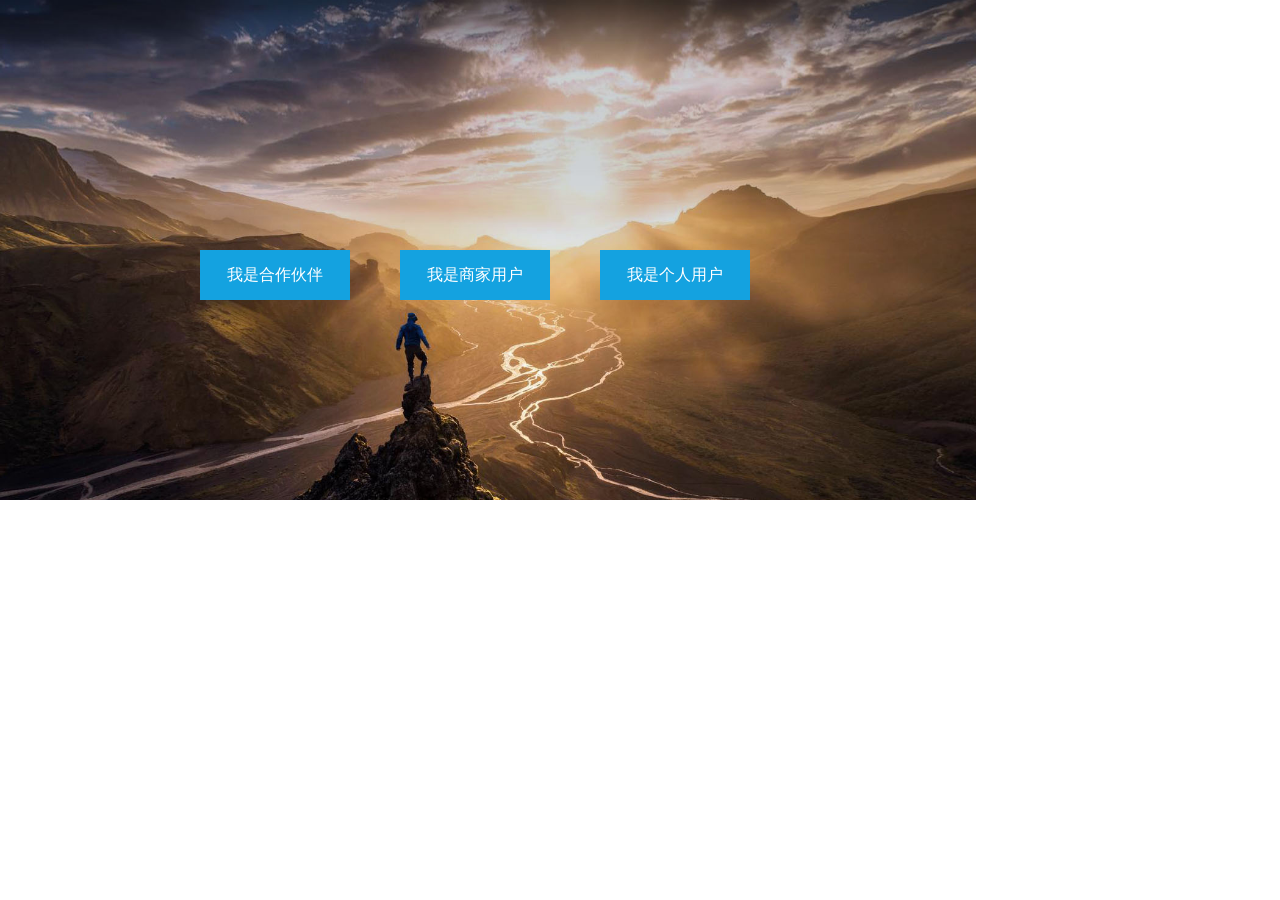
<file: 0608/【函数】index.html>
<!DOCTYPE html>
<html>
	<head>
		<meta charset="utf-8" />
		<title></title>
		<link rel="stylesheet" type="text/css" href="css/reset.css"/>
		<style type="text/css">
			.cont{
				position: relative;
				overflow: hidden;
			}
			img{
				height: 500px;
				float: left;
			}
			.atvice,.atvice1,.atvice2{
				width: 150px;
				height: 50px;
				position: absolute;
				top: 50%;
				background: #14A2E0;
				color: #ffffff;
				line-height: 50px;
				text-align: center;
			}
			.atvice{
				left: 200px;
			}
			.atvice1{
				left: 400px;
			}
			.atvice2{
				left: 600px;
			}
			#txet{
				height: 50px;
				overflow: hidden;
			}
			#txet p{
				display: none;
			}
			#txet .atvice3{
				width: 150px;
				background: #14A2E0;
				display: inline-block;
			}
		</style>
	</head>
	<body>
		<div class="cont">
			<img id="pic" src="img/a.png" />
			<div class="atvice">我是合作伙伴</div>
			<div class="atvice1">
				<div id="txet">
					<p class="atvice3">我是商家用户</p>
					<p>我是支付宝商家</p>
					<p>我是口碑商家</p>
				</div>
			</div>
			<div class="atvice2">我是个人用户</div>
		</div>
	</body>
	<script type="text/javascript" src="js/myQuery.js" ></script>
	<script type="text/javascript">
		var arr=['img/a.png','img/a1.png','img/a2.png'];
		var oAtvice=document.getElementsByClassName('atvice1')[0];
		var aP=$('txet').getElementsByTagName('p');
		var n=0;
		var timer=null;
			timer = setInterval(function(){
				$('pic').src=arr[n];
				if(n<arr.length-1){
					n++
				}else{
					n=0;
				}
		},2000)
		oAtvice.onmouseover=function(){
			for(var i=0;i<aP.length;i++){
					aP[i].className='atvice3';
				}
					aP[0].className='';
//			clearInterval(oAtvice.timer);
//			oAtvice.timer = setInterval(function (){
//				var H = parseInt(getStyle($('txet'),'height'))+5;	
//				if(H>=100){
//					H=100;
//					clearInterval(oAtvice.timer);
//				}
//				$('txet').style.height=H+'px';
//				$('txet').style.marginTop=(50-H)/2+'px';
//			},40)
			alipay($('txet'),5)
		}
		oAtvice.onmouseout=function(){
//			clearInterval(oAtvice.timer);
//			oAtvice.timer = setInterval(function (){
//				var H = parseInt(getStyle($('txet'),'height'))-5;	
//				if(H<50){
//					H=50;
//					clearInterval(oAtvice.timer);
//					aP[0].className='atvice3';
//				}
//				$('txet').style.height=H+'px';
//				$('txet').style.marginTop=(50-H)/2+'px';
//			},40)
			alipay($('txet'),-5)
		}
		
		function alipay(obj,move){
			clearInterval(oAtvice.timer);
			oAtvice.timer = setInterval(function (){
				var H = parseInt(getStyle(obj,'height'))+move;	
				if(H>=100 || H<=50){
					move>0? H=100:H=50; 
					if(H==50){
						aP[0].className='active3';
					}
					clearInterval(oAtvice.timer);
				}
				obj.style.height=H+'px';
				obj.style.marginTop=(50-H)/2+'px';
			},40)
		}
	</script>
</html>
</file>
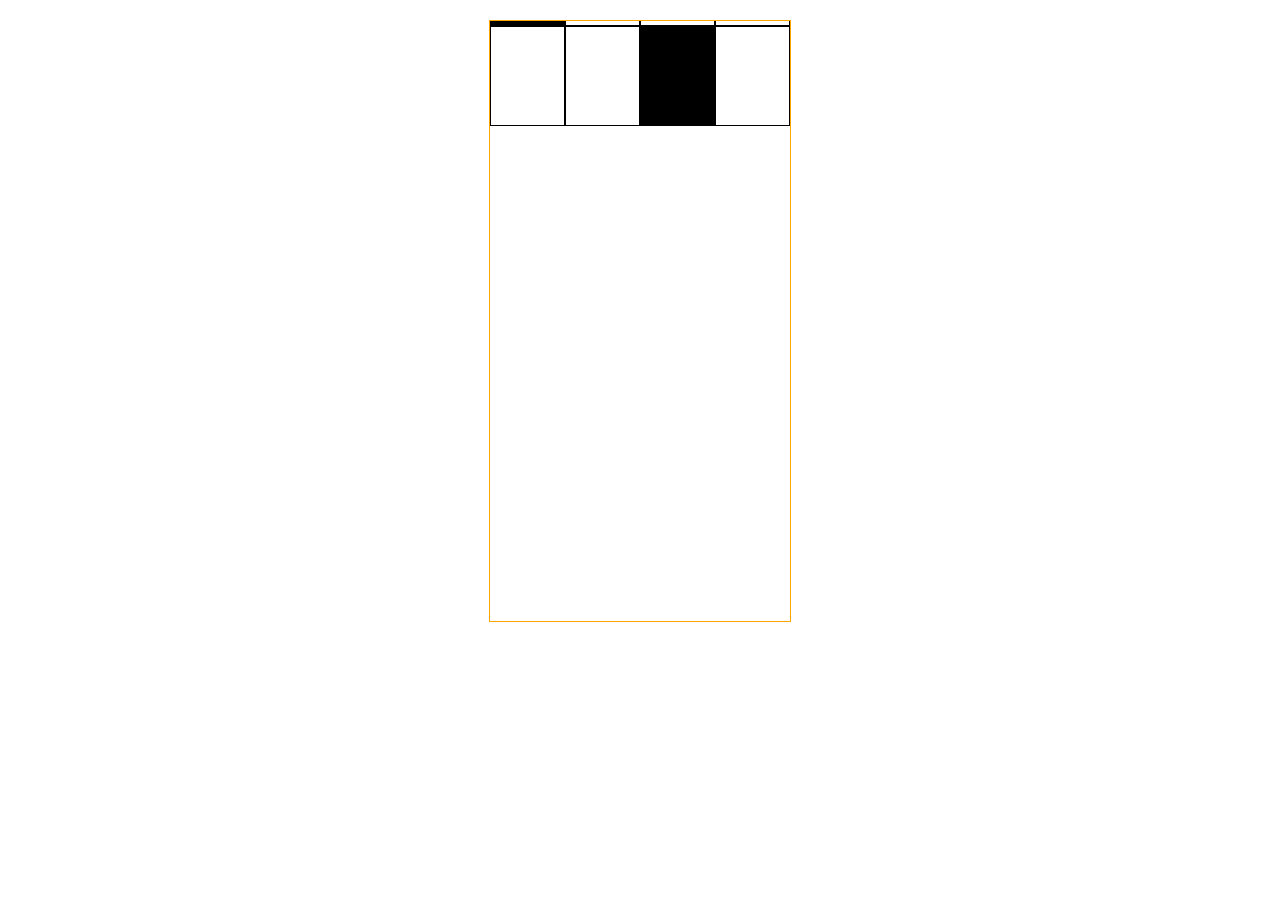
<file: beicai/biecaibaikuai.html>
<!DOCTYPE html>
<html>
<head>
	<title>别踩白块</title>
	<meta http-equiv="content-type" content="text/html;charset=utf-8">
	<link rel="stylesheet" type="text/css" href="css/reset.css"/>
	<style type="text/css">
		#gameZone{
			width: 302px;
			height: 602px;
			margin: 20px auto;
			position: relative;
			overflow: hidden;
			border: 1px solid orange;
			}
		.square{
			width: 75px;
			height: 100px;
			float: left;
			border: 1px solid black;
			}
		.squareBlack{
			width: 75px;
			height: 100px;
			float: left;border: 1px solid black;
			background: black;
			}
		#boardb{
			position: absolute;
			top: 0;
		}
	</style>
</head>
<body>
	<div id="gameZone">
		<div id="boardb"></div>
	</div>
</body>
<script type="text/javascript">
	var loc=600;//黑块落地失败判定
	var count=0;//点击总数
	//用闭包函数使每次创建的大框的ID不一样
		var order=(function(){
			var li="boardb";
			return function(){
				if(li=='boarda')li='boardb';
				else li='boarda';
				return li;
			}
		})()
		var locArr=[];
		//每次点击判定结果
		function judge(){
			if(count!=0&&count%15==0){
				clearTimeout(timer);
				newtimer=50-count/15*5;
				timer=setInterval('fall()',newtimer);
			}
			var num=this.id.substr(3)
			if(num!=locArr.pop()){
				clearTimeout(timer);
				alert("你的得分为："+count+"分！");
				return;
			}else{
				loc+=100;
				this.style.background="silver";
				count+=1;
			}
		}
		
		//产生大框中小黑框位置的随机数
		function generateRand(){
			var numArr=[];
			for(var j=0;j<6;j++){
				var num=Math.floor(Math.random()*4)+j*4;
				numArr.push(num);
			}
			return numArr;
		}
		//每次调用在图的上方升成一个待往下滚动的大方框，并将其黑色的部分的数字PUSH进locArr中
		function drawBoard(){			
			var temArr=generateRand();
			
			locArr=temArr.concat(locArr);
			var board=document.createElement('div');
			board.setAttribute('id',order());
			board.style.position="absolute";
			board.style.top='-600px';
			for(var i=0;i<24;i++){
				var ele=document.createElement('div');
				ele.setAttribute('id',"ele"+i);
				if(temArr.indexOf(i)>-1){
					ele.setAttribute('class','squareBlack')
				}else{
					ele.setAttribute('class','square');
				}
				ele.addEventListener('click',judge,false);
				board.appendChild(ele);
			}
			var gameZone=document.getElementById('gameZone');
			gameZone.appendChild(board);
		}
		//找到脚本中存在的三个大方框，使其往下滚动
		function fall(){
			gameZone=document.getElementById('gameZone');
			var boarda=document.getElementById('boarda');
			var anowtop=parseInt(boarda.style.top);
			if(anowtop==595){
				gameZone.removeChild(boarda);
				drawBoard();
			}
			anowtop+=5;
			boarda.style.top=anowtop+"px";				
			var boardb=document.getElementById('boardb');
			var bnowtop=parseInt(boardb.style.top);
			if(bnowtop==595){
				gameZone.removeChild(boardb);
				drawBoard();
			}
			bnowtop+=5;
			boardb.style.top=bnowtop+"px";
			loc-=5;
			if(loc==0){
				clearTimeout(timer);
				alert("你的得分为："+count+"分！");
				return;
			}
		}
		window.onload=function(){
			drawBoard();
			fall();
			timer=setInterval('fall()',50);
		}
	</script>
</html>
</file>
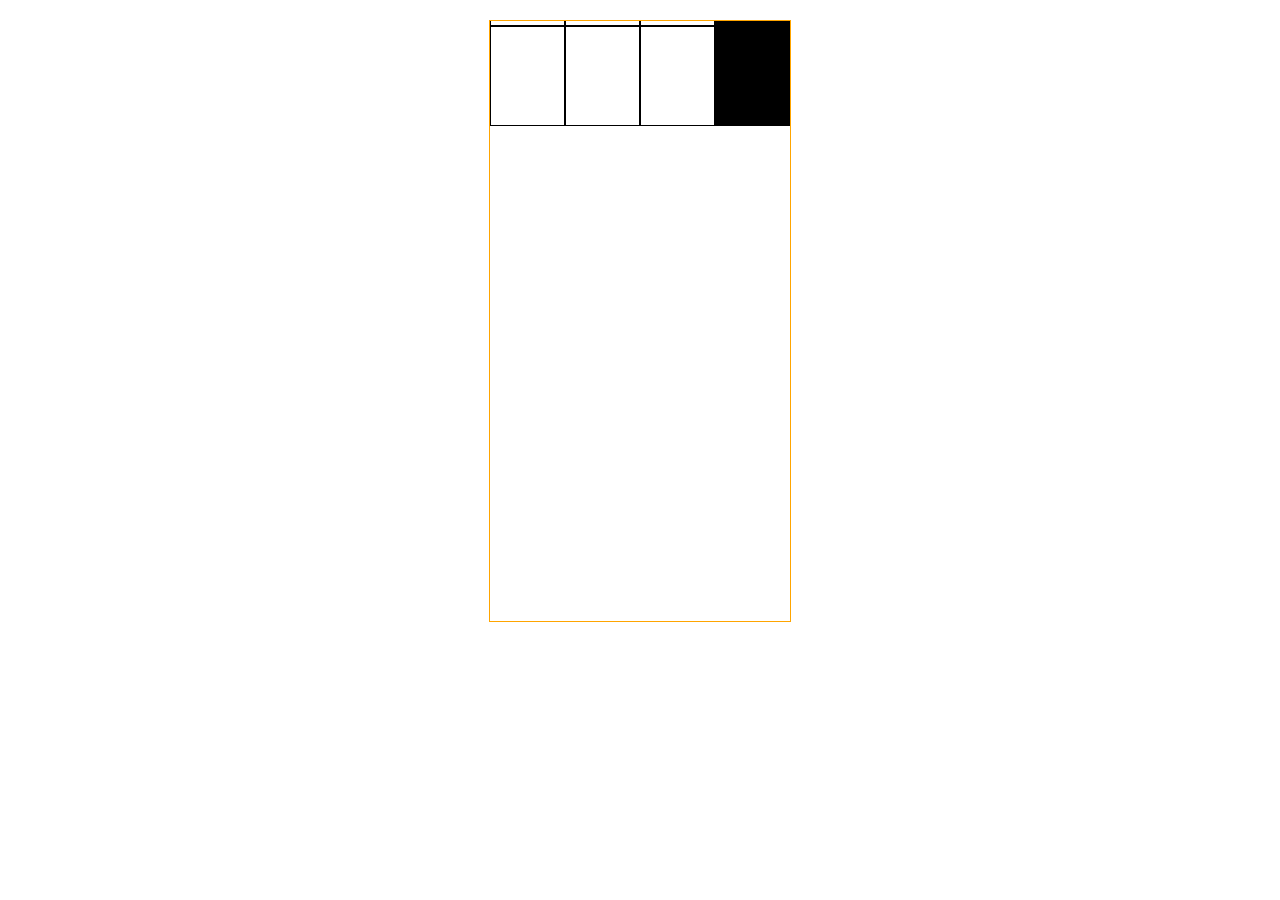
<file: biecai/biecaibaikuai.html>
<!DOCTYPE html>
<html>
<head>
	<title>别踩白块</title>
	<meta http-equiv="content-type" content="text/html;charset=utf-8">
	<link rel="stylesheet" type="text/css" href="css/reset.css"/>
	<style type="text/css">
		#gameZone{
			width: 302px;
			height: 602px;
			margin: 20px auto;
			position: relative;
			overflow: hidden;
			border: 1px solid orange;
			}
		.square{
			width: 75px;
			height: 100px;
			float: left;
			border: 1px solid black;
			}
		.squareBlack{
			width: 75px;
			height: 100px;
			float: left;border: 1px solid black;
			background: black;
			}
	</style>
</head>
<body>
	<div id="gameZone">
		<div id="boardb" style="position: absolute;top: 0px;"></div>
	</div>
</body>
<script type="text/javascript">
	var loc=600;//黑块落地失败判定
	var count=0;//点击总数
	//用闭包函数使每次创建的大框的ID不一样
		var order=(function(){
			var li="boardb";
			return function(){
				if(li=='boarda')li='boardb';
				else li='boarda';
				return li;
			}
		})()
		var locArr=[];
		//每次点击判定结果
		function judge(){
			if(count!=0&&count%15==0){
				clearTimeout(timer);
				newtimer=50-count/15*5;
				timer=setInterval('fall()',newtimer);
			}
			var num=this.id.substr(3)
			if(num!=locArr.pop()){
				clearTimeout(timer);
				alert("你的得分为："+count+"分！");
				return;
			}else{
				loc+=100;
				this.style.background="silver";
				count+=1;
			}
		}
		
		//产生大框中小黑框位置的随机数
		function generateRand(){
			var numArr=[];
			for(var j=0;j<6;j++){
				var num=Math.floor(Math.random()*4)+j*4;
				numArr.push(num);
			}
			return numArr;
		}
		//每次调用在图的上方升成一个待往下滚动的大方框，并将其黑色的部分的数字PUSH进locArr中
		function drawBoard(){			
			var temArr=generateRand();
			
			locArr=temArr.concat(locArr);
			var board=document.createElement('div');
			board.setAttribute('id',order());
			board.style.position="absolute";
			board.style.top='-600px';
			for(var i=0;i<24;i++){
				var ele=document.createElement('div');
				ele.setAttribute('id',"ele"+i);
				if(temArr.indexOf(i)>-1){
					ele.setAttribute('class','squareBlack')
				}else{
					ele.setAttribute('class','square');
				}
				ele.addEventListener('click',judge,false);
				board.appendChild(ele);
			}
			var gameZone=document.getElementById('gameZone');
			gameZone.appendChild(board);
		}
		//找到脚本中存在的三个大方框，使其往下滚动
		function fall(){
			gameZone=document.getElementById('gameZone');
			var boarda=document.getElementById('boarda');
			var anowtop=parseInt(boarda.style.top);
			if(anowtop==595){
				gameZone.removeChild(boarda);
				drawBoard();
			}
			anowtop+=5;
			boarda.style.top=anowtop+"px";				
			var boardb=document.getElementById('boardb');
			var bnowtop=parseInt(boardb.style.top);
			if(bnowtop==595){
				gameZone.removeChild(boardb);
				drawBoard();
			}
			bnowtop+=5;
			boardb.style.top=bnowtop+"px";
			loc-=5;
			if(loc==0){
				clearTimeout(timer);
				alert("你的得分为："+count+"分！");
				return;
			}
		}
		window.onload=function(){
			drawBoard();
			fall();
			timer=setInterval('fall()',50);
		}
	</script>
</html>
</file>
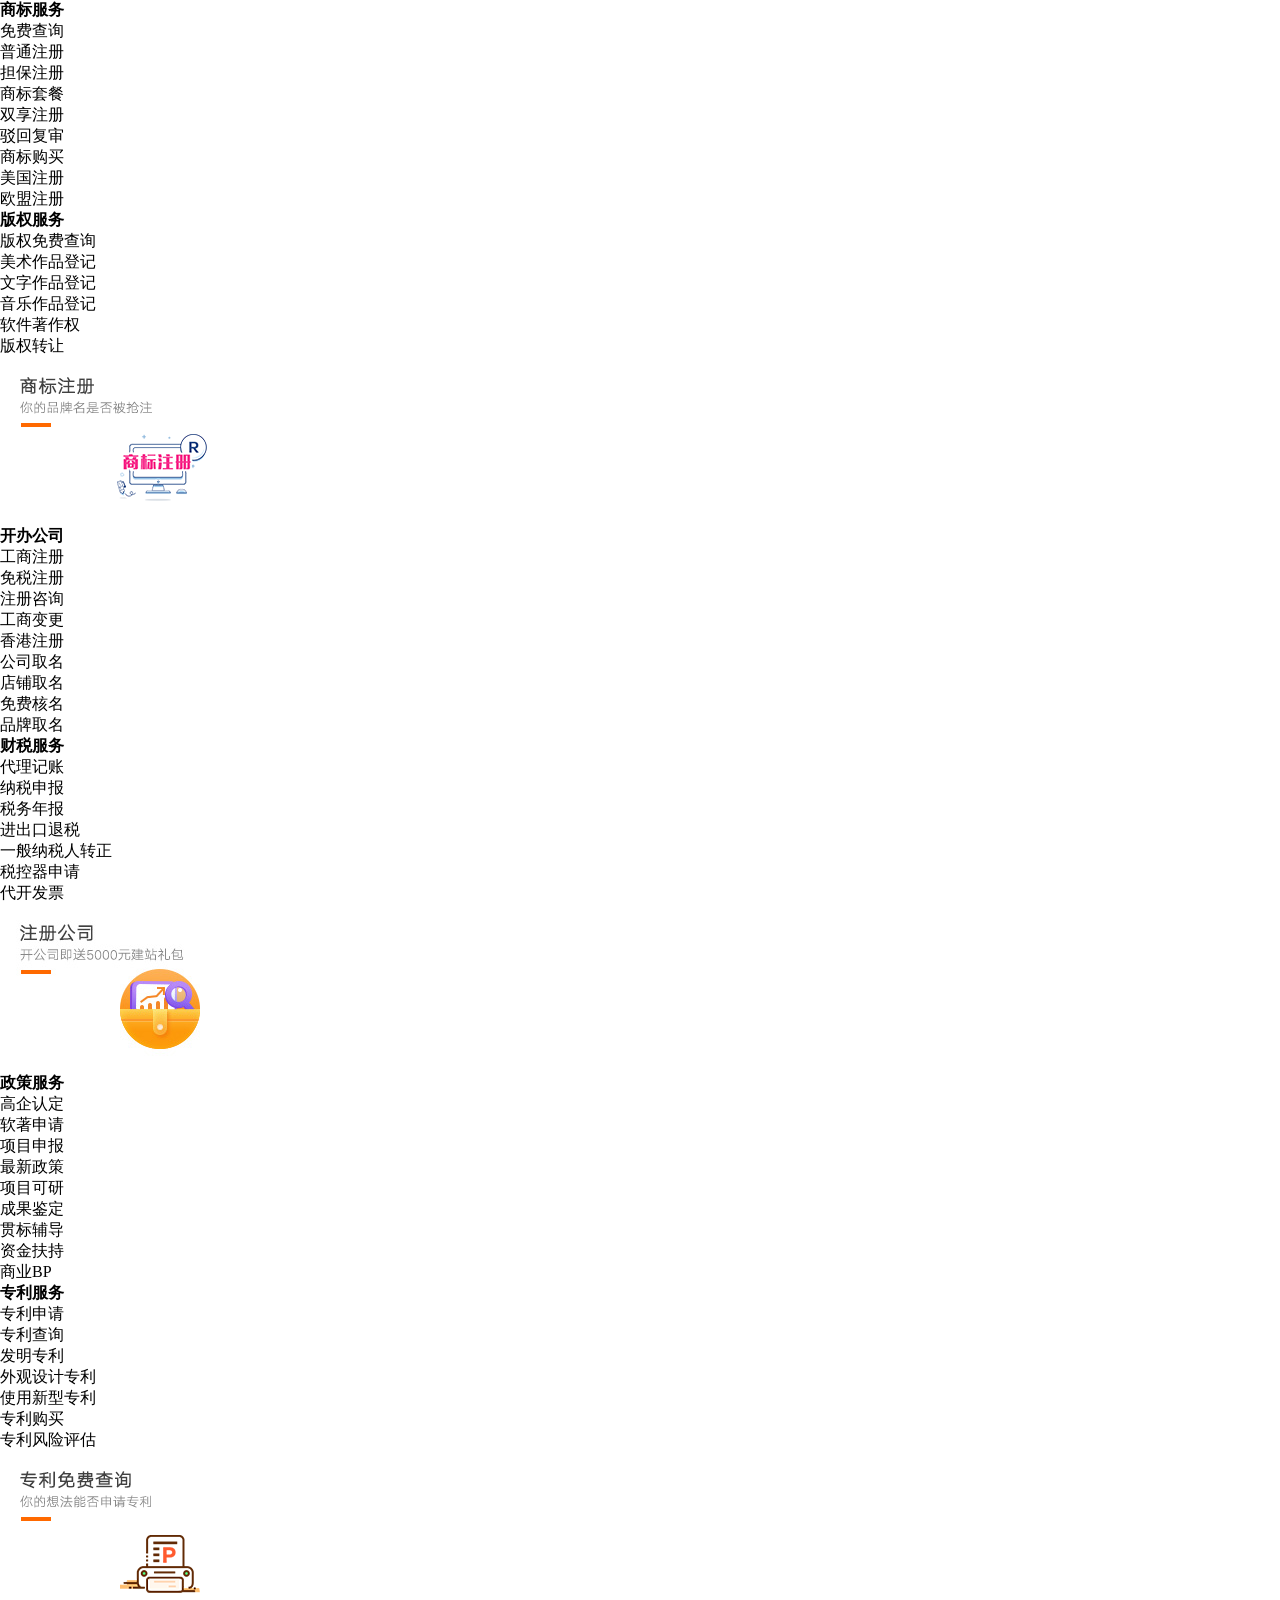
<file: ZBJ/new_file.html>
<!DOCTYPE html>
<html>
	<head>
		<meta charset="UTF-8">
		<title></title>
		<link rel="stylesheet" type="text/css" href="css/reset.css"/>
		<link rel="stylesheet" type="text/css" href="css/interaction.css"/>
	</head>
	<body>
		<div class="nav-detail-list">
			<div class="nav-detail-column firstline">
				<h4>商标服务</h4>
				<ul class="column-list">
					<li><a>免费查询</a></li>
					<li><a>普通注册</a></li>
					<li><a>担保注册</a></li>
					<li><a>商标套餐</a></li>
					<li><a>双享注册</a></li>
					<li><a>驳回复审</a></li>
					<li><a>商标购买</a></li>
					<li><a>美国注册</a></li>
					<li><a>欧盟注册</a></li>
				</ul>
			</div>
			<div class="nav-detail-column firstline">
				<h4>版权服务</h4>
				<ul class="column-list">
					<li><a>版权免费查询</a></li>
					<li><a>美术作品登记</a></li>
					<li><a>文字作品登记</a></li>
					<li><a>音乐作品登记</a></li>
					<li><a>软件著作权</a></li>
					<li><a>版权转让</a></li>
				</ul>
			</div>
			<div class="nav-detail-pic">
				<a href="#"><img src="img/interaction/detailPic1.jpg"/></a>
			</div>
			<div class="nav-detail-column">
				<h4>开办公司</h4>
				<ul class="column-list">
					<li><a>工商注册</a></li>
					<li><a>免税注册</a></li>
					<li><a>注册咨询</a></li>
					<li><a>工商变更</a></li>
					<li><a>香港注册</a></li>
					<li><a>公司取名</a></li>
					<li><a>店铺取名</a></li>
					<li><a>免费核名</a></li>
					<li><a>品牌取名</a></li>
				</ul>
			</div>
			<div class="nav-detail-column">
				<h4>财税服务</h4>
				<ul class="column-list">
					<li><a>代理记账</a></li>
					<li><a>纳税申报</a></li>
					<li><a>税务年报</a></li>
					<li><a>进出口退税</a></li>
					<li><a>一般纳税人转正</a></li>
					<li><a>税控器申请</a></li>
					<li><a>代开发票</a></li>
				</ul>
			</div>
			<div class="nav-detail-pic">
				<a href="#"><img src="img/interaction/detailPic2.jpg"/></a>
			</div>
			<div class="nav-detail-column">
				<h4>政策服务</h4>
				<ul class="column-list">
					<li><a>高企认定</a></li>
					<li><a>软著申请</a></li>
					<li><a>项目申报</a></li>
					<li><a>最新政策</a></li>
					<li><a>项目可研</a></li>
					<li><a>成果鉴定</a></li>
					<li><a>贯标辅导</a></li>
					<li><a>资金扶持</a></li>
					<li><a>商业BP</a></li>
				</ul>
			</div>
			<div class="nav-detail-column">
				<h4>专利服务</h4>
				<ul class="column-list">
					<li><a>专利申请</a></li>
					<li><a>专利查询</a></li>
					<li><a>发明专利</a></li>
					<li><a>外观设计专利</a></li>
					<li><a>使用新型专利</a></li>
					<li><a>专利购买</a></li>
					<li><a>专利风险评估</a></li>
				</ul>
			</div>
			<div class="nav-detail-pic">
				<a href="#"><img src="img/interaction/detailPic3.jpg"/></a>
			</div>
		</div>
	</body>
</html>
</file>
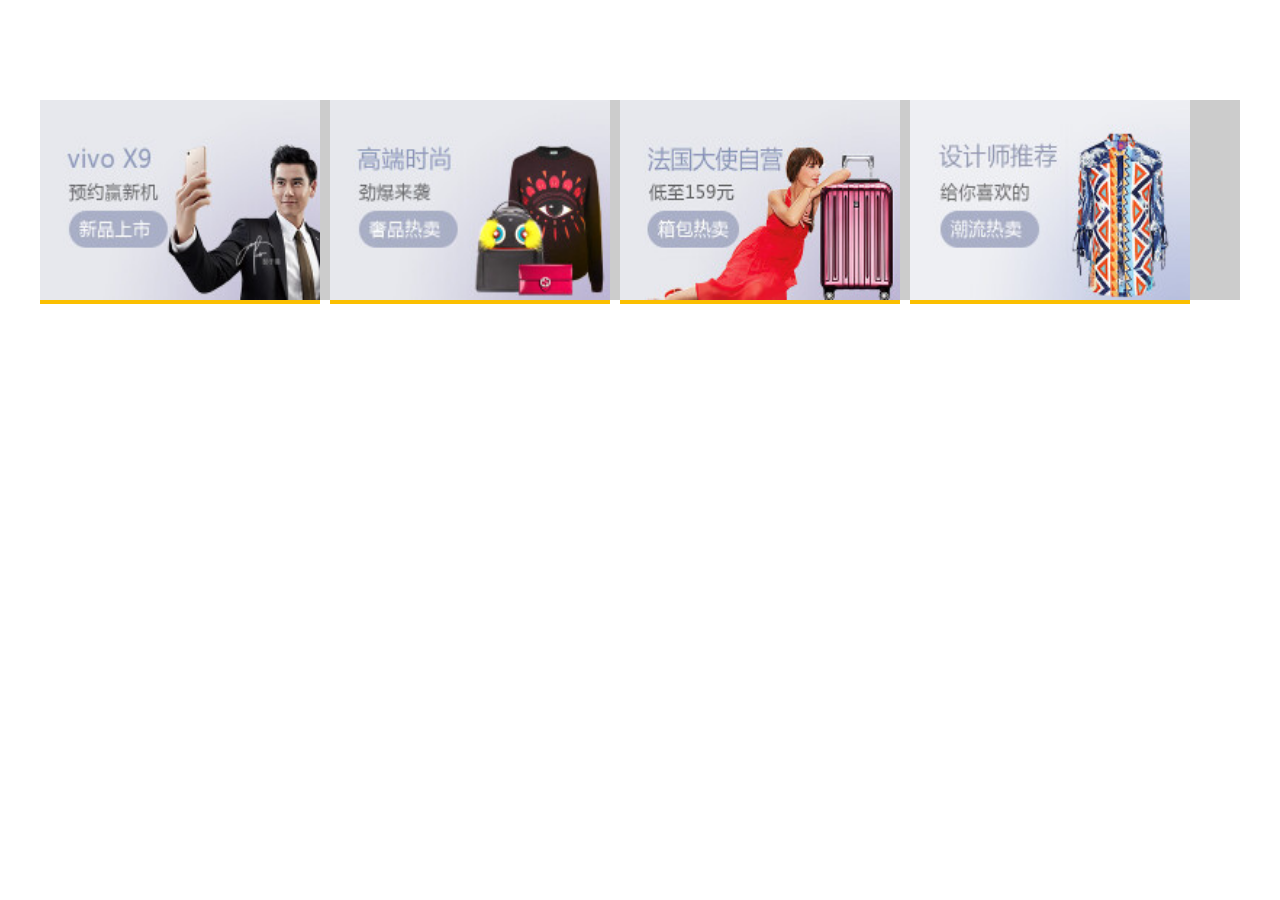
<file: 响应式布局/01.html>
<!doctype html>
<html lang="en">
<head>
	<meta charset="UTF-8" />
	<title>Document</title>
	<style type="text/css">
		.wrap{
			width: 1200px;
			height: 200px;
			background: #ccc;
			margin: 100px auto;
		}
		.box{
			float:left;
			width: 280px;
			overflow: hidden;
			background: #fbbf00;
			margin-right: 10px;
		}
		img{
			margin: 0;
			padding: 0;
			width: 280px;
			height: 200px;
		}
	</style>
</head>
<body>
	<div class="wrap">
		<div class="box"><img src="img/banner1.jpg" alt="" /></div>
		<div class="box"><img src="img/banner2.jpg" alt="" /></div>
		<div class="box"><img src="img/banner3.jpg" alt="" /></div>
		<div class="box"><img src="img/banner4.jpg" alt="" /></div>
	</div>
</body>
</html>
</file>
<file: 0601/css/fonts.css>
@font-face {font-family: "iconfont";
  src: url('../fonts/iconfont.eot?t=1496300564419'); /* IE9*/
  src: url('../fonts/iconfont.eot?t=1496300564419#iefix') format('embedded-opentype'), /* IE6-IE8 */
  url('../fonts/iconfont.woff?t=1496300564419') format('woff'), /* chrome, firefox */
  url('../fonts/iconfont.ttf?t=1496300564419') format('truetype'), /* chrome, firefox, opera, Safari, Android, iOS 4.2+*/
  url('../fonts/iconfont.svg?t=1496300564419#iconfont') format('svg'); /* iOS 4.1- */
}

.iconfont {
  font-family:"iconfont" !important;
  font-size:16px;
  font-style:normal;
  -webkit-font-smoothing: antialiased;
  -moz-osx-font-smoothing: grayscale;
}

.icon-tuijian:before { content: "\e644"; }

.icon-huodong:before { content: "\e602"; }

.icon-re:before { content: "\e730"; }

.icon-tehui:before { content: "\e63b"; }
</file>
<file: css/fonts.css>
@font-face {font-family: "iconfont";
  src: url('../fonts/iconfont.eot?t=1493700380713'); /* IE9*/
  src: url('../fonts/iconfont.eot?t=1493700380713#iefix') format('embedded-opentype'), /* IE6-IE8 */
  url('../fonts/iconfont.woff?t=1493700380713') format('woff'), /* chrome, firefox */
  url('../fonts/iconfont.ttf?t=1493700380713') format('truetype'), /* chrome, firefox, opera, Safari, Android, iOS 4.2+*/
  url('../fonts/iconfont.svg?t=1493700380713#iconfont') format('svg'); /* iOS 4.1- */
}

.iconfont {
  font-family:"iconfont" !important;
  font-size:16px;
  font-style:normal;
  -webkit-font-smoothing: antialiased;
  -moz-osx-font-smoothing: grayscale;
}

.icon-weibo:before { content: "\3464"; }

.icon-weixin:before { content: "\3434"; }

.icon-dianyingpiao:before { content: "\e624"; }

.icon-gouwuche:before { content: "\e606"; }

.icon-shouji:before { content: "\e625"; }

.icon-qiye:before { content: "\e798"; }

.icon-fenxiang:before { content: "\f00ac"; }

.icon-94:before { content: "\e67e"; }

.icon-jiudian:before { content: "\e611"; }

.icon-feiji:before { content: "\e642"; }

.icon-iconfontzhongchou:before { content: "\e619"; }

.icon-licai:before { content: "\e602"; }

.icon-huochepiao:before { content: "\e628"; }

.icon-30tianwuyoutuihuo:before { content: "\e60a"; }

.icon-lipinqia:before { content: "\e67d"; }

.icon-huafei:before { content: "\e62a"; }

.icon-jiayouqia:before { content: "\e60b"; }

.icon-sousuo_sousuo:before { content: "\e67a"; }

.icon-mianpeisongfei:before { content: "\e6ad"; }

.icon-baitiao:before { content: "\e63a"; }

.icon-yi:before { content: "\e60c"; }
</file>
<file: ZBJ/css/interaction.css>
.top-nav .website li .show{
	width: 215px;
	height: 220px;
	position: absolute;
	border: 1px solid gainsboro;
	background: white;
	border-top: none;
	margin-left: -8px;
	margin-top: -3px;
}
.top-nav .website li .show .qr-pic{
	height: 80px;
	width: 80px;
	display: block;
	float: left;
	margin-right: 5px;
}
.top-nav .website li .show .qr{
	width: 185px;
	margin-left: 25px;
	padding: 13px 0;
	overflow: hidden;
}
.top-nav .website li .show .qr:first-child{
	border-bottom: 1px solid gainsboro;
}
.top-nav .website li .show .qr-arrow{
	position: absolute;
	top: -3px;
	left: 1px;
}
.top-nav .website li .show p{
	word-break: break-all;
	text-align: center;
	line-height: 16px;
	font-size: 16px;
}
.top-nav .website li .show .qr .btn{
	float: left;
	width: 70px;
	height: 20px;
	background: #FF7900;
	margin-top: 18px;
	margin-left: 5px;
	color: white;
	line-height: 20px;
	text-align: center;
	border-radius: 3px;
	font-size: 13px;
}
.top-nav .enter .show{
	background: white;
	position: absolute;
	margin-left: -9px;
}
.top-nav .enter .show div{
	height: 25px;
	padding: 0 10px;
	line-height: 25px;
	font-size: 12px;
}
.top-nav .enter li .website-nav{
	width: 1190px;
	height: 225px;
	background: white;
	padding: 20px 0 10px 0;
	box-sizing: border-box;
	border: 1px solid gainsboro;
	border-top: none;
	position: absolute;
	left: 0px;
	z-index: 1000;
}
.top-nav .enter li .website-nav div:after{
	content: '';
	border-left: 1px dashed gainsboro;
	width: 1px;
	height: 170px;
	position: absolute;
	right: -1px;
	top: 0px;
}
.top-nav .enter li .website-nav h3{
	font-size: 18px;
	color: #ff7900;
	margin-bottom: 2px;
}
.top-nav .enter li .website-nav .detail,.website-nav h3{
	margin-left: 25px;
}
.top-nav .enter li .website-nav .detail{
	padding-right: 23px;
	overflow: hidden;
}
.top-nav .enter li .website-nav .detail li{
	margin-top: 11px;
	width: 75px;
	font-size: 12px;
	float: left;
	line-height: 12px;
	padding: 0;
	position: relative;
}
.top-nav .enter li .website-nav .detail li a{
	position: relative;
}
.top-nav .enter li .website-nav div{
	float: left;
	position: relative;
}
.top-nav .enter li .website-nav .basic-service .detail,
.top-nav .enter li .website-nav .transaction-security .detail{
	width: 75px;
}
.top-nav .enter li .website-nav .seller-service .detail,
.top-nav .enter li .website-nav .bajie-consultation .detail{
	width: 150px;
}
.top-nav .enter li .website-nav .industry-market .detail,
.top-nav .enter li .website-nav .special-market .detail{
	width: 225px;
}
.top-nav .enter li .website-nav .special-market img{
	width: 62px;
	margin-top: 13px;
	margin-left: 7px;
}
.top-nav .enter li .website-nav .special-market img.first{
	margin-left: 25px;
}
.top-nav .enter li .website-nav .transaction-security:after{
	border: none;
}

.bajie-icon{
	height: 42px;
	width: 108px;
	position: absolute;
	top: -4px;
	left: 188px;
}
.bajie-icon .bg{
	position: absolute;
	bottom: 0;
	width: 100%;
	background: rgba(0,0,0,.7);
	height: 35px;
	border-radius: 2px;
}
.bajie-icon .bajie{
	position: absolute;
	height: 100%;
	width: 100%;
	background: url(../img/interaction/bajie.png) no-repeat;
	
}
.bajie-icon .bajie-text{
	position: absolute;
	bottom: 4px;
	left: 41px;
	color: #fff;
	line-height: 14px;
	font-size: 12px;
}
.bajie-icon .close{
	position: absolute;
	top: 8px;
	right: 0;
	width: 10px;
	height: 10px;
	line-height: 10px;
	color: white;
}
.city-list{
	width: 275px;
	position: absolute;
	overflow: hidden;
	top: -35px;
	left: -4px;
	z-index: 99;
}
.city-list:before{
	content: '';
	height: 2px;
	width: 84px;
	position: absolute;
	top: 33px;
	left: 1px;
	background: white;
	
}
.city-list .country{
	height: 32px;
	width: 84px;
	border: 1px solid gainsboro;
	background: white;
}
.city-list .select-city{
	width: 273px;
	border: 1px solid gainsboro;
	background: white;
}
.city-list .select-city .guess-city{
	padding: 15px 0px 7px;
	margin: 0 11px;
	border-bottom: 1px dashed gainsboro;
	font-size: 12px;
	color: gray;
	line-height: 12px;
}
.city-list .select-city .guess-city span{
	color: #ff7900;
	margin-left: 5px;
}
.city-list .select-city .hot-city{
	margin: 0px 11px;
	overflow: hidden;
	font-size: 12px;
	line-height: 12px;
}
.city-list .select-city .hot-city .title{
	border-left: 2px solid #FF5931;
	padding-left: 10px;
	margin: 14px 0;
}
.city-list .select-city .hot-city .hot-city-list{
	overflow: hidden;
	border-bottom: 1px dashed gainsboro;
}
.city-list .select-city .hot-city .hot-city-list li{
	padding: 0 18px;
	margin-bottom: 14px;
	float: left;
	border-right: 1px solid gainsboro;
}
.city-list .select-city .hot-city .hot-city-list li a{
	color: gray;
}
.city-list .select-city .hot-city .hot-city-list li:nth-child(4n){
	border: none;
}
.city-list .select-city .hot-city .waitmore{
	text-align: center;
	color: gray;
	line-height: 30px;
}
.more-search-box{
	position: absolute;
	border-bottom: 1px solid #ff6901;
	left: -3px;
	top: 0;
	z-index: 50;
}
.more-search-box:before{
	content: '';
	width: 2px;
	height: 33px;
	position: absolute;
	top: 0;
	left: 1px;
	background: white;
}
.more-search:first-child{
	background: transparent;
}
.more-search{
    width: 75px;
    padding: 7px 0px 6px 17px;
    height: 20px;
    z-index: 10;
    color: #7d7d7d;
    font-size: 12px;
    line-height: 20px;
    border-left: 1px solid #ff6901;
    border-right: 1px solid #ff6901;
    background: white;
}
.search .search-box .input-box .sort span{
	margin: 0;
	padding: 0;
	position: relative;
	line-height: 20px;
}
.search .search-box .input-box .demand .demand-list{
	width: 290px;
	height: 468px;
	background: white;
	position: absolute;
	border: 1px solid gainsboro;
	overflow: hidden;
	left: -172px;
	top: 39px;
	z-index: 100;
}
.search .search-box .input-box .demand .demand-list .title{
	margin: 0px 15px;
	padding: 21px 0; 
	text-align: center;
	border-bottom: 1px dashed gainsboro;
	font-size: 17px;
}
.search .search-box .input-box .demand .demand-list .list-detail{
	margin: 0px 38px;
	float: none;
}
.search .search-box .input-box .demand .demand-list .list-detail li{
	padding: 21px 0 0; 
	overflow: hidden;
	float: none;
	margin: 0;
	line-height: 12px;
}
.search .search-box .input-box .demand .demand-list .list-detail li img{
	float: left;
}
.search .search-box .input-box .demand .demand-list .list-detail li p:first-of-type{
	color: #dbddda;
	font-size: 12px;
	margin-top: 2px;
	margin-left: 49px;
}
.search .search-box .input-box .demand .demand-list .list-detail li p:last-of-type{
	color: #8b8474;
	font-size: 14px;
	margin-top: 4px;
	margin-left: 49px;
}
.search .search-box .input-box .demand .demand-list .demand-btn{
	margin: 16px 38px 24px;
	height: 40px;
	text-align: center;
	line-height: 40px;
	background: #ff6600;
	color: white;
	font-size: 14px;
	font-weight: bold;
}
.search .search-box .input-box .demand .demand-list .demand-market{
	border-top: 1px solid gainsboro;
	height: 100%;
	background: #ebedea;
	padding: 16px 15px;
}
.search .search-box .input-box .demand .demand-list .demand-market .demand-market-pic{
	background: url(../img/interaction/taskbgs.png);
	float: right;
	height: 40px;
	width: 66px;
}
.search .search-box .input-box .demand .demand-list .demand-market .demand-market-show{
	margin-top: -1px;
	height: 43px;
	width: 180px;
	position: relative;
	float: left;
	overflow: hidden;
}
.search .search-box .input-box .demand .demand-list .demand-market .demand-market-show div{
	font-size: 13px;
	line-height: 21px;
	height: 43px;
	position: absolute;
	top: 0;
	left: 0;
	
}
.search .search-box .input-box .demand .demand-list .demand-market .demand-market-show .second-show{
	top: 43px;
	left: 0;
}
.search .search-box .input-box .demand .demand-list .demand-market .demand-market-show div p{
	height: 21px;
	width: 180px;
	overflow: hidden;
	word-break: break-all;
	white-space: nowrap;
	text-overflow: ellipsis;
	vertical-align: middle;
}
.search .search-box .input-box .demand .demand-list .demand-market .demand-market-show div p span{
	color: #ff6600;
	font-size: 12px;
	display: inline-block;
	margin-right: 5px;
	padding: 0;
	line-height: 12px;
	float: none;
}
.search .search-box .input-box .demand .demand-list .demand-market .demand-market-show div p:last-child{
	color: #a0a4a7;
	font-weight: bold;
}
.search .search-box .input-box .demand .demand-list .demand-market .demand-market-show div p em{
	float: right;
}
.nav .left-nav .nav-detail-list{
	height: 495px;
	width: 657px;
	border: 1px solid #e63b0d;
	border-left: none;
	padding-left: 22px;
	overflow: hidden;
	background: white;
	position: absolute;
	z-index: 100;
	top: 43px;
	left: 205px;
}
.nav .left-nav .nav-detail-list .nav-detail-column{
	width: 205px;
	height: 130px;
	float: left;
	margin-top: 10px;
}
.nav .left-nav .nav-detail-list .nav-detail-column.firstline{
	margin-top: 17px;
}
.nav .left-nav .nav-detail-list .nav-detail-column h4{
	height: 30px;
	font-weight: normal;
	font-size: 15px;
	color: #f60;
	width: 120px;
	border-bottom:1px solid #f60;
	margin-bottom: 4px;
	line-height: 25px;
}
.nav .left-nav .nav-detail-list .nav-detail-column .column-list li{
	padding-top: 14px;
	padding-right: 19px;
	float: left;
	font-size: 12px;
	position: relative;
	width: auto;
}
.nav .left-nav .nav-detail-list .nav-detail-column .column-list{
	height: auto;
	padding: 0;
	line-height: 12px;
}
.nav .left-nav .nav-detail-list .nav-detail-column .column-list li a{
	color: #555;
	position: relative;
}
.nav .left-nav .nav-detail-list .nav-detail-column .column-list li a.orange{
	color: #ff7900;
}
.nav .left-nav .nav-detail-list .nav-detail-pic{
	overflow: hidden;
	width: 200px;
	float: left;
	margin-top: -3px;
}
.nav .left-nav .nav-detail-list a{
	cursor: pointer;
}
.nav .left-nav .ul-content .cover{
	position: absolute;
	left: 194px;
	color: #ff5931;
	top: 72px;
}
.nav .left-nav .ul-content .cover .iconfont{
	font-size: 12px;
	line-height: 12px;
	display: block;
	-webkit-transform: rotate(-90deg);
	-moz-transform: rotate(-90deg);
	transform: rotate(-90deg);
}
.pinpai .pinpai-com .pinpai-box .pinpai-cover{
	height: 100%;
	width: 100%;
	position: absolute;
	top: 100px;
	left: 0;
	background: rgba(255,145,37,0.7);
	text-align: center;
	line-height: 14px;
	transition: all 0.5s ease-in-out; 
}
.pinpai .pinpai-com .pinpai-box .pinpai-cover span{
	font-size: 14px;
    color: #fff;
    width: 100%;
    height: 14px;
    padding-top: 12px;
    line-height: 14px;
    display: block;
}
.pinpai .pinpai-com .pinpai-box .pinpai-cover p{
	padding: 10px 3px;
    font-size: 12px;
    line-height: 12px;
    color: #fff;
    height: 18px;
    font-weight: 400;
    overflow: hidden;
    text-overflow: ellipsis;
    white-space: nowrap;
}
.pinpai .pinpai-com .pinpai-box .pinpai-cover button{
	background-color: #fff;
    border: none;
    border-radius: 30px;
    padding: 3px 10px;
    outline: none;
    width: 48%;
    color: rgb(255,145,37);
    cursor: pointer;	
}
.facilitator .fa-list ul li .price-amount{
	margin: 0;
	padding: 15px 7px 5px;
    color: #666;
    font-size: 12px;
    overflow: hidden;
    text-overflow: ellipsis;
    white-space: nowrap;
}
.facilitator .fa-list ul li .price-amount .price{
	float: left;
	font-weight: bold;
    font-size: 16px;
    color: #ff6f26;
    line-height: 14px;
}
.facilitator .fa-list ul li .price-amount .amount{
	float: right;
	color: #666;
}
.facilitator .fa-list ul li .recom-serviece{
	padding: 5px 7px;
    color: #666;
    font-size: 12px;
    margin: 0;
    height: 32px;
    overflow: visible !important;
    white-space: normal !important;
}
.facilitator .fa-list ul li .recom-serviece a{
	color: 	#0b73bb;
}
.facilitator .fa-list ul li .recom-company{
	padding: 5px 7px;
    color: #666;
    font-size: 12px;
    overflow: hidden;
    text-overflow: ellipsis;
    white-space: nowrap;
    margin: 0;
}
.facilitator .fa-list ul li .recom-company a{
	color: #666;
}
.facilitator .fa-list ul li .recom-place{
	margin: 0;
	padding: 0 7px;
	color: #666;
}
.guess ul li .guess-pic .find-more{
	position: absolute;
	left: 0;
	bottom: -30px;
	height: 20px;
	width: 100%;
	padding: 5px 0;
	background: rgba(0,0,0,.5);
	transition: all 0.5s;
}
.guess ul li .guess-pic .find-more a{
	color: white;
	font-size: 12px;
	text-align: center;
	box-sizing: border-box;
	width: 50%;
	text-align: center;
	line-height: 20px;
	display: block;
	float: left;
}
.guess ul li .guess-pic .find-more a:first-child{
	border-right: 1px solid white;
}
.demand .de-list-content{
	position: relative;
}
.case .learn-more{
	position: absolute;
	left: 0;
	bottom: -130px;
	width: 100%;
	background: rgba(251, 251, 251, .95);
	overflow: hidden;
	text-align: left;
	transition: bottom 0.5s; 
}
.case .learn-more .more-ti{
	height: 40px;
    line-height: 40px;
    font-size: 14px;
    overflow: hidden;
    text-overflow: ellipsis;
    white-space: nowrap;
    font-weight: normal;
    padding-top: 3px;
    margin: 0 16px;
}
.case .learn-more a{
	color: #555;
}
.case .learn-more .inf{
	margin: 0 16px 7px;
	line-height: 20px;
	color: #999;
}
.case .learn-more .inf p{
	text-overflow: ellipsis;
    white-space: nowrap;
    height: 20px;
    overflow: hidden;
    font-size: 12px;
}
.case .learn-more .inf p em{
	font-style: normal;
	color: #ff8400;
}
.case .learn-more .btn{
	margin: 0 16px 10px;
}
.case .learn-more .btn a{
	height: 30px;
    line-height: 30px;
    display: block;
    background: #f60;
    color: #fff;
    font-size: 14px;
    text-align: center;
    cursor: pointer;
}
.case .learn-more.special .inf{
	float: left;
	margin-right: 0;
	overflow: hidden;
}
.case .learn-more.special .inf p{
	float: left;
	margin-right: 7px;
	margin-top: 5px;
}
.case .learn-more.special .btn{
	float: right;
	width: 130px;
	margin-left: 0;
}
.scroll-show{
	position: fixed;
	top: 34px;
	left: 0;
	background: white;
	z-index: 1000;
	border-bottom: 1px solid gainsboro;
	box-shadow: 0 1px 5px #ddd;
}
.scroll-show .search{
	margin: 0 auto;
}
.scroll-show .search .pic img{
	width: 85px;
	margin-right: 10px;
}
.scroll-show .search .gif{
	height: 50px;
	width: 50px;
	margin-top: -10px;
}
.scroll-show .search .gif img{
	width: 100%;
}
.scroll-show .search .search-box{
	margin-left: 200px;
	margin-top: 10px;
	height: 80px;
}
.right-sidebar ul li .intr{
	height: 37px;
	width: 35px;
	background: #666;
	position: absolute;
	top: 0;
	left: -35px;
	text-align: center;
	line-height: 37px;
	color: white;
	font-size: 12px;
	display: none;
}
.right-sidebar ul li:last-of-type .intr{
	line-height: 17px;
}
.right-sidebar ul li .intr:before{
	content: '';
	height: 0;
	width: 0;
	border: 5px solid transparent;
	border-left-color: #666;
	position: absolute;
	top: 50%;
	margin-top: -5px;
	right: -10px;
}
.right-sidebar .right-coloumn > div{
	height: 100%;
	width: 100%;
	overflow: auto;
}
.right-sidebar .right-coloumn .entry{
	margin: 15px;
}
.right-sidebar .right-coloumn .entry img{
	width: 100%;
	cursor: pointer;
}
.right-sidebar .right-coloumn .third-coloumn p{
	font-size: 12px;
    line-height: 18px;
    color: #999;
    margin-top: 300px;
    margin-left: 73px;
    margin-right: 30px;
}
.right-sidebar .right-coloumn .fourth-coloumn{
	text-align: center;
}
.right-sidebar .right-coloumn .fourth-coloumn .open-earn{
	width: 205px;
    height: 324px;
    margin-top: 60px;
}
.right-sidebar .right-coloumn .fourth-coloumn a{
	display: inline-block;
    text-decoration: none;
    margin-top: 35px;
    width: 176px;
    height: 44px;
    line-height: 44px;
    background: #ff6800;
    font-size: 20px;
    color: #fff;
    border-radius: 5px;
    cursor: pointer;
}
.top-nav .enter li .website-nav .detail li i,
.nav .left-nav .nav-detail-list .nav-detail-column .column-list li i{
	position: absolute;
	width: 13px;
	height: 16px;
	top: -10px;
	right: -13px;
	background: url(../img/interaction/hot-icon.png);
}
</file>
